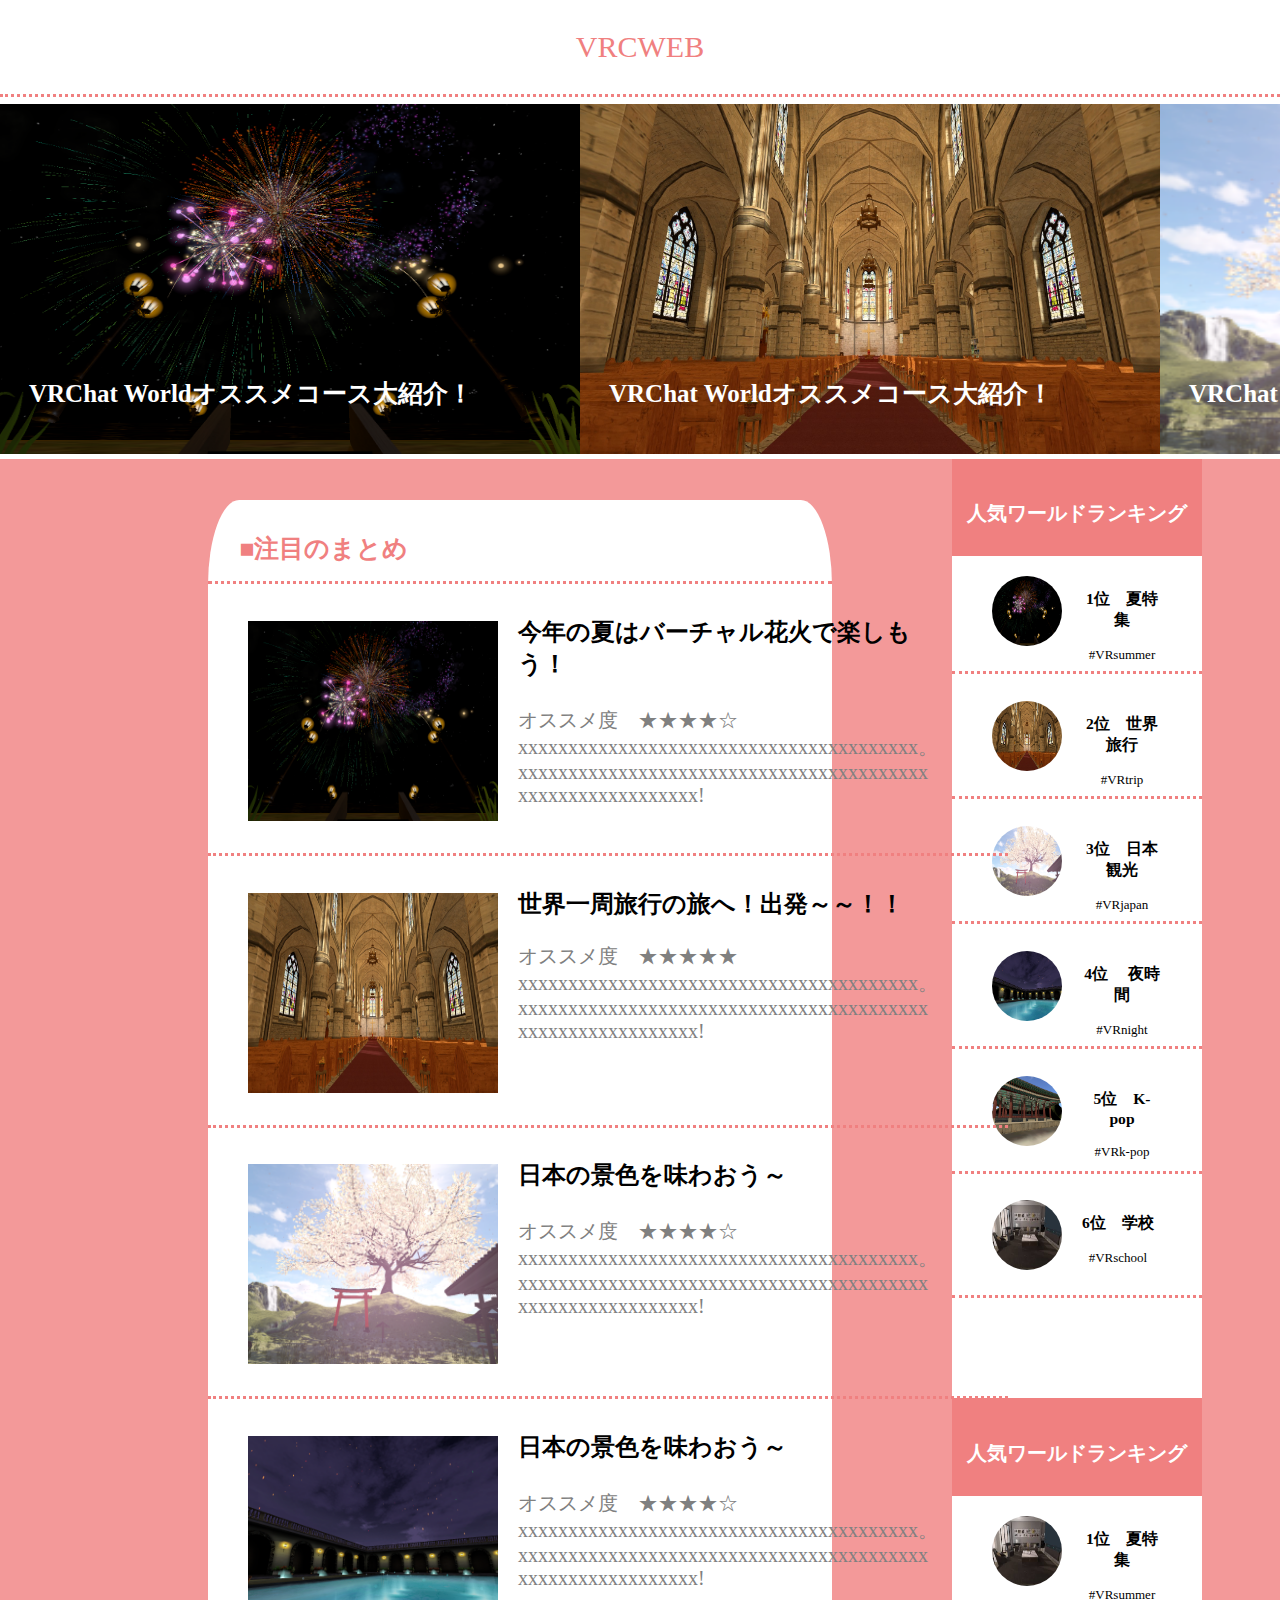
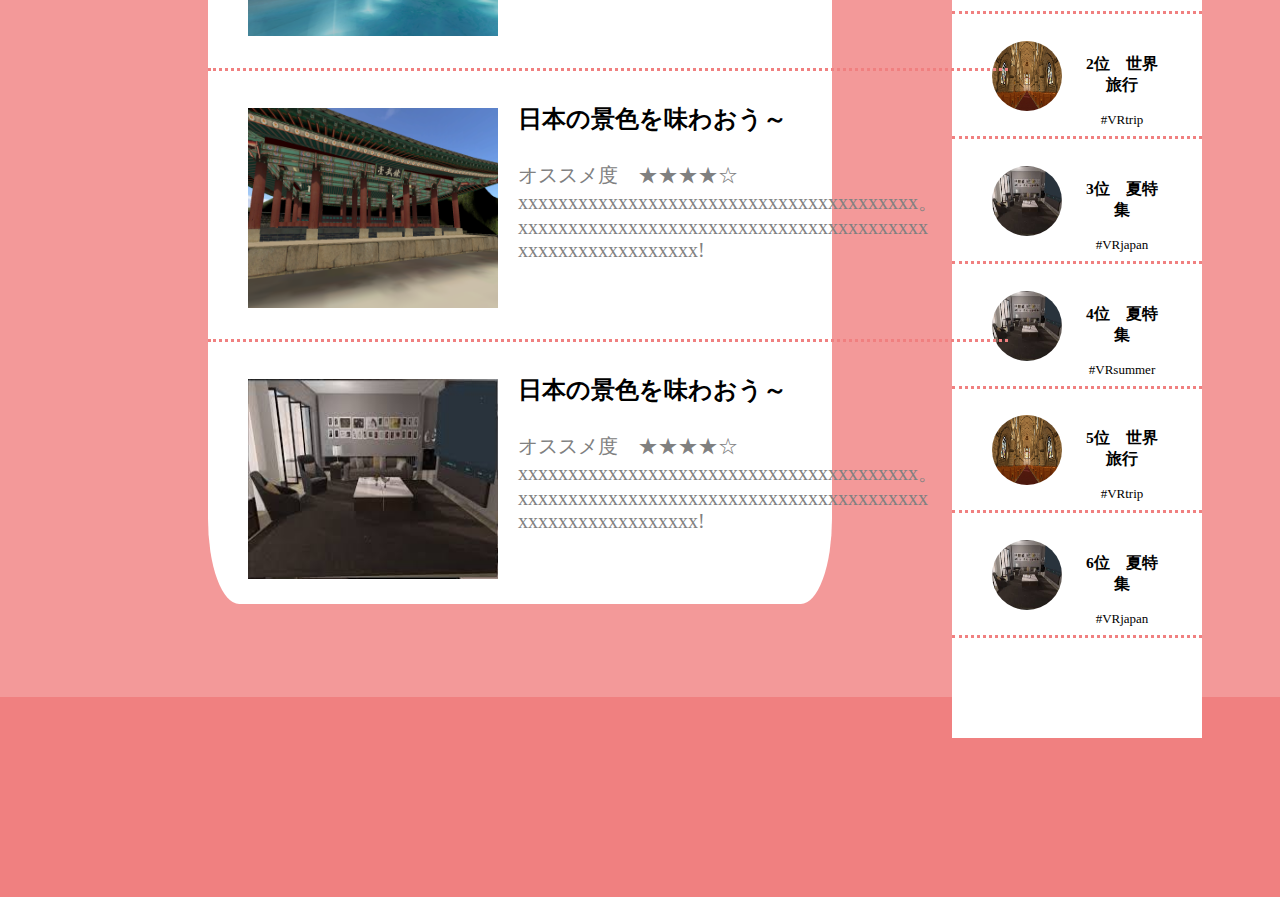
<file: index.html>
<!DOCTYPE html>
<html>
  <head>
    <meta charset="UTF-8">
    <meta name="viewport"
          content="width=device-width, initial-scale=1.0">
    <link rel="stylesheet" href="vrcweb-.css">
    <link rel="stylesheet" href="https://stackpath.bootstrapcdn.com/font-awesome/4.7.0/css/font-awesome.min.css">
    
    <script type="text/javascript" src="https://ajax.googleapis.com/ajax/libs/jquery/3.1.0/jquery.min.js"></script>
  </head>
  
  <body>
    <header>
      <p class="title">VRCWEB</p>
      <hr class="cp_hr01" /> 
    </header>
    
    <main>
    <div class="repeat-">
     <a href="media1_summer.html">
     <div class="repeat">
      <!--<img class="mainvisual" src="images/castle.jpg" alt="VRChatWebサイト" width="2000" height="150" z-index: 1>-->
         <img class="mainvisual-" src="images/fireworks.png" alt="優初のポートフォリオ・サイト" width="580" height="350">
       <p class="main-p">VRChat Worldオススメコース大紹介！</p>
      </div> 
      </a>
    
     <a href="media2_worldtrip.html">
     <div class="repeat">
      <img class="mainvisual-" src="images/castle.jpg" alt="優初のポートフォリオ・サイト" width="580" height="350">
      <p class="main-p">VRChat Worldオススメコース大紹介！</p>
     </div>
     </a>
      
     <a href="media1_japan.html">
     <div class="repeat"> 
      <img class="mainvisual-" src="images/japan.png" alt="優初のポートフォリオ・サイト" width="580" height="350">
      <p class="main-p">VRChat Worldオススメコース大紹介！</p>
     </div>
     </a>
    </div>
    
    <div class="side">
    <div class="media1">
      <div class="media1-">
      <h1>■注目のまとめ</h1>
      <hr class="cp_hr01" />
      <div class="main-1">
        <a href="media1_summer.html">
          <img class="main-image1" src="images/fireworks.png">
        </a>
        <p class="main-text1">
        <a href="media1_summer.html">今年の夏はバーチャル花火で楽しもう！</a>
        <br>
      　<br>
        オススメ度　★★★★☆<br>
          xxxxxxxxxxxxxxxxxxxxxxxxxxxxxxxxxxxxxxxx。xxxxxxxxxxxxxxxxxxxxxxxxxxxxxxxxxxxxxxxxx<br>xxxxxxxxxxxxxxxxxx!<br>
    　  <br><br>
        </p><br>
      </div>
  
      
      <hr class="cp_hr05" />
      
      <div class="main-1">
        <a href="media2_worldtrip.html">
          <img class="main-image1" src="images/castle.jpg" >
        </a>
        <p class="main-text1">
          <a href="media2_worldtrip.html">
          世界一周旅行の旅へ！出発～～！！</a>
        <br>
        <br>
        オススメ度　★★★★★<br>
          xxxxxxxxxxxxxxxxxxxxxxxxxxxxxxxxxxxxxxxx。xxxxxxxxxxxxxxxxxxxxxxxxxxxxxxxxxxxxxxxxx<br>xxxxxxxxxxxxxxxxxx!<br><br><br>
        </p><br>
        
      </div>
        
       <hr class="cp_hr05" />
        
      <div class="main-1">
        <a href="media1_summer.html">
          <img class="main-image1" src="images/japan.png">
        </a>
        <p class="main-text1">
        <a href="media1_summer.html">日本の景色を味わおう～</a>
        <br>
      　<br>
        オススメ度　★★★★☆<br>
         xxxxxxxxxxxxxxxxxxxxxxxxxxxxxxxxxxxxxxxx。xxxxxxxxxxxxxxxxxxxxxxxxxxxxxxxxxxxxxxxxx<br>xxxxxxxxxxxxxxxxxx!
          <br>
    　  <br><br>
        </p><br>
      </div>
        
         <hr class="cp_hr05" />
        
      <div class="main-1">
        <a href="media1_summer.html">
          <img class="main-image1" src="images/nightpool.png">
        </a>
        <p class="main-text1">
        <a href="media1_summer.html">日本の景色を味わおう～</a>
        <br>
      　<br>
        オススメ度　★★★★☆<br>
         xxxxxxxxxxxxxxxxxxxxxxxxxxxxxxxxxxxxxxxx。xxxxxxxxxxxxxxxxxxxxxxxxxxxxxxxxxxxxxxxxx<br>xxxxxxxxxxxxxxxxxx!
          <br>
    　  <br><br>
        </p><br>
      </div>
         <hr class="cp_hr05" />
        
      <div class="main-1">
        <a href="media1_summer.html">
          <img class="main-image1" src="images/coria.png">
        </a>
        <p class="main-text1">
        <a href="media1_summer.html">日本の景色を味わおう～</a>
        <br>
      　<br>
        オススメ度　★★★★☆<br>
         xxxxxxxxxxxxxxxxxxxxxxxxxxxxxxxxxxxxxxxx。xxxxxxxxxxxxxxxxxxxxxxxxxxxxxxxxxxxxxxxxx<br>xxxxxxxxxxxxxxxxxx!
          <br>
    　  <br><br>
        </p><br>
      </div>
       <hr class="cp_hr05" />
        
      <div class="main-1">
        <a href="media1_summer.html">
          <img class="main-image1" src="images/school.jpg">
        </a>
        <p class="main-text1">
        <a href="media1_summer.html">日本の景色を味わおう～</a>
        <br>
      　<br>
        オススメ度　★★★★☆<br>
         xxxxxxxxxxxxxxxxxxxxxxxxxxxxxxxxxxxxxxxx。xxxxxxxxxxxxxxxxxxxxxxxxxxxxxxxxxxxxxxxxx<br>xxxxxxxxxxxxxxxxxx!
          <br>
    　  <br><br>
        </p><br>
      </div>
        
        
      </div>
     </div>
      
      
      
      <div class="media2">
      <div class="media2-1"> 
        <h2>人気ワールドランキング</h2>
      </div>
      
      <div class="main-2">
        <a href="media1_summer.html">
          <img class="main-image2" src="images/fireworks.png">
        </a>
        <p class="main-text2">
        <a href="media1_summer.html">1位　夏特集</a>
        <br>
        <br>
      
        #VRsummer
        </p>
        <!--<hr class="cp_hr02" />-->
      </div>
      <hr class="cp_hr02" />
      <div class="main-2">
        <a href="media2_worldtrip.html">
          <img class="main-image2" src="images/castle.jpg" >
        </a>
        <p class="main-text2">
          <a href="media2_worldtrip.html">
          2位　世界旅行</a>
          <br>
          <br>
          
          #VRtrip
        </p>
      </div>
      <hr class="cp_hr02" />
      <div class="main-2">
        <a href="media1_japan.html">
          <img class="main-image2" src="images/japan.png">
        </a>
        <p class="main-text2">
        <a href="media1_japan.html">3位　日本観光</a>
        <br>
          <br>
          #VRjapan
        </p>
      </div>
      <hr class="cp_hr02" />
      <div class="main-2">
        <a href="media1_summer.html">
          <img class="main-image2" src="images/nightpool.png">
        </a>
        <p class="main-text2">
        <a href="media1_summer.html">4位 　夜時間</a>
        <br>
        <br>
      
        #VRnight
        </p>
        <!--<hr class="cp_hr02" />-->
      </div>
      <hr class="cp_hr02" />
      <div class="main-2">
        <a href="media2_worldtrip.html">
          <img class="main-image2" src="images/coria.png" >
        </a>
        <p class="main-text2">
          <a href="media2_worldtrip.html">
          5位　K-pop</a>
          <br>
          <br>
          
          #VRk-pop
        </p>
      </div>
      <hr class="cp_hr02" />
      <div class="main-2">
        <a href="media1_summer.html">
          <img class="main-image2" src="images/school.jpg">
        </a>
        <p class="main-text2">
        <a href="media1_summer.html">6位　学校</a>
        <br>
          <br>
          #VRschool
        </p>
      </div>
      <hr class="cp_hr03" />
      <!--<h3>コース</h3>-->
     <!--</div>-->
      
      <div class="media2-1"> 
        <h2>人気ワールドランキング</h2>
      </div>
      
      <div class="main-2">
        <a href="media1_summer.html">
          <img class="main-image2" src="images/school.jpg">
        </a>
        <p class="main-text2">
        <a href="media1_summer.html">1位　夏特集</a>
        <br>
        <br>
      
        #VRsummer
        </p>
        <!--<hr class="cp_hr02" />-->
      </div>
      <hr class="cp_hr02" />
      <div class="main-2">
        <a href="media2_worldtrip.html">
          <img class="main-image2" src="images/castle.jpg" >
        </a>
        <p class="main-text2">
          <a href="media2_worldtrip.html">
          2位　世界旅行</a>
          <br>
          <br>
          
          #VRtrip
        </p>
      </div>
      <hr class="cp_hr02" />
      <div class="main-2">
        <a href="media1_summer.html">
          <img class="main-image2" src="images/school.jpg">
        </a>
        <p class="main-text2">
        <a href="media1_summer.html">3位　夏特集</a>
        <br>
          <br>
          #VRjapan
        </p>
      </div>
      <hr class="cp_hr02" />
      <div class="main-2">
        <a href="media1_summer.html">
          <img class="main-image2" src="images/school.jpg">
        </a>
        <p class="main-text2">
        <a href="media1_summer.html">4位　夏特集</a>
        <br>
        <br>
      
        #VRsummer
        </p>
        <!--<hr class="cp_hr02" />-->
      </div>
      <hr class="cp_hr02" />
      <div class="main-2">
        <a href="media2_worldtrip.html">
          <img class="main-image2" src="images/castle.jpg" >
        </a>
        <p class="main-text2">
          <a href="media2_worldtrip.html">
          5位　世界旅行</a>
          <br>
          <br>
          
          #VRtrip
        </p>
      </div>
      <hr class="cp_hr02" />
      <div class="main-2">
        <a href="media1_summer.html">
          <img class="main-image2" src="images/school.jpg">
        </a>
        <p class="main-text2">
        <a href="media1_summer.html">6位　夏特集</a>
        <br>
          <br>
          #VRjapan
        </p>
      </div>
      <hr class="cp_hr03" />
      <!--<h3>コース</h3>-->
     </div>
    
    </div>
    
    </main>
    
    
    <footer>
      <h5>aaa</h5>
    </footer>
    
    
  </body>
  
</html>
</file>
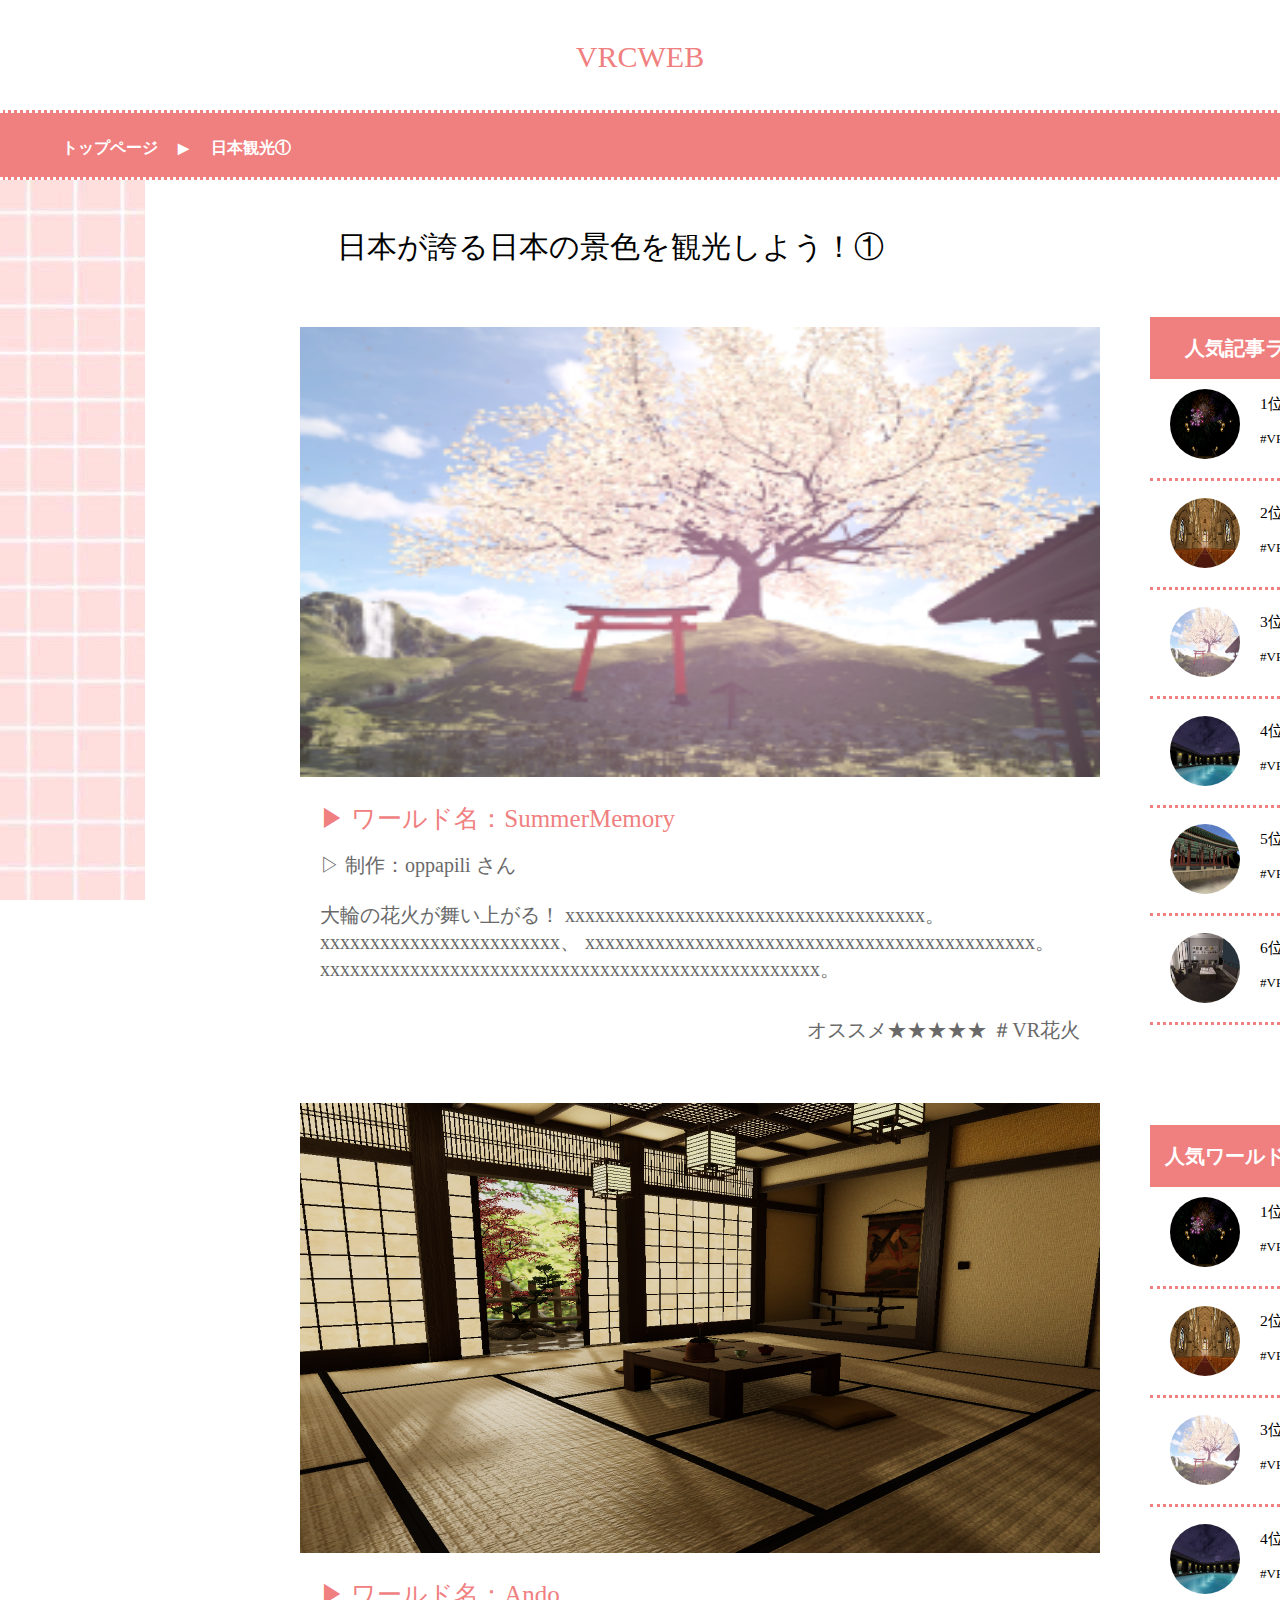
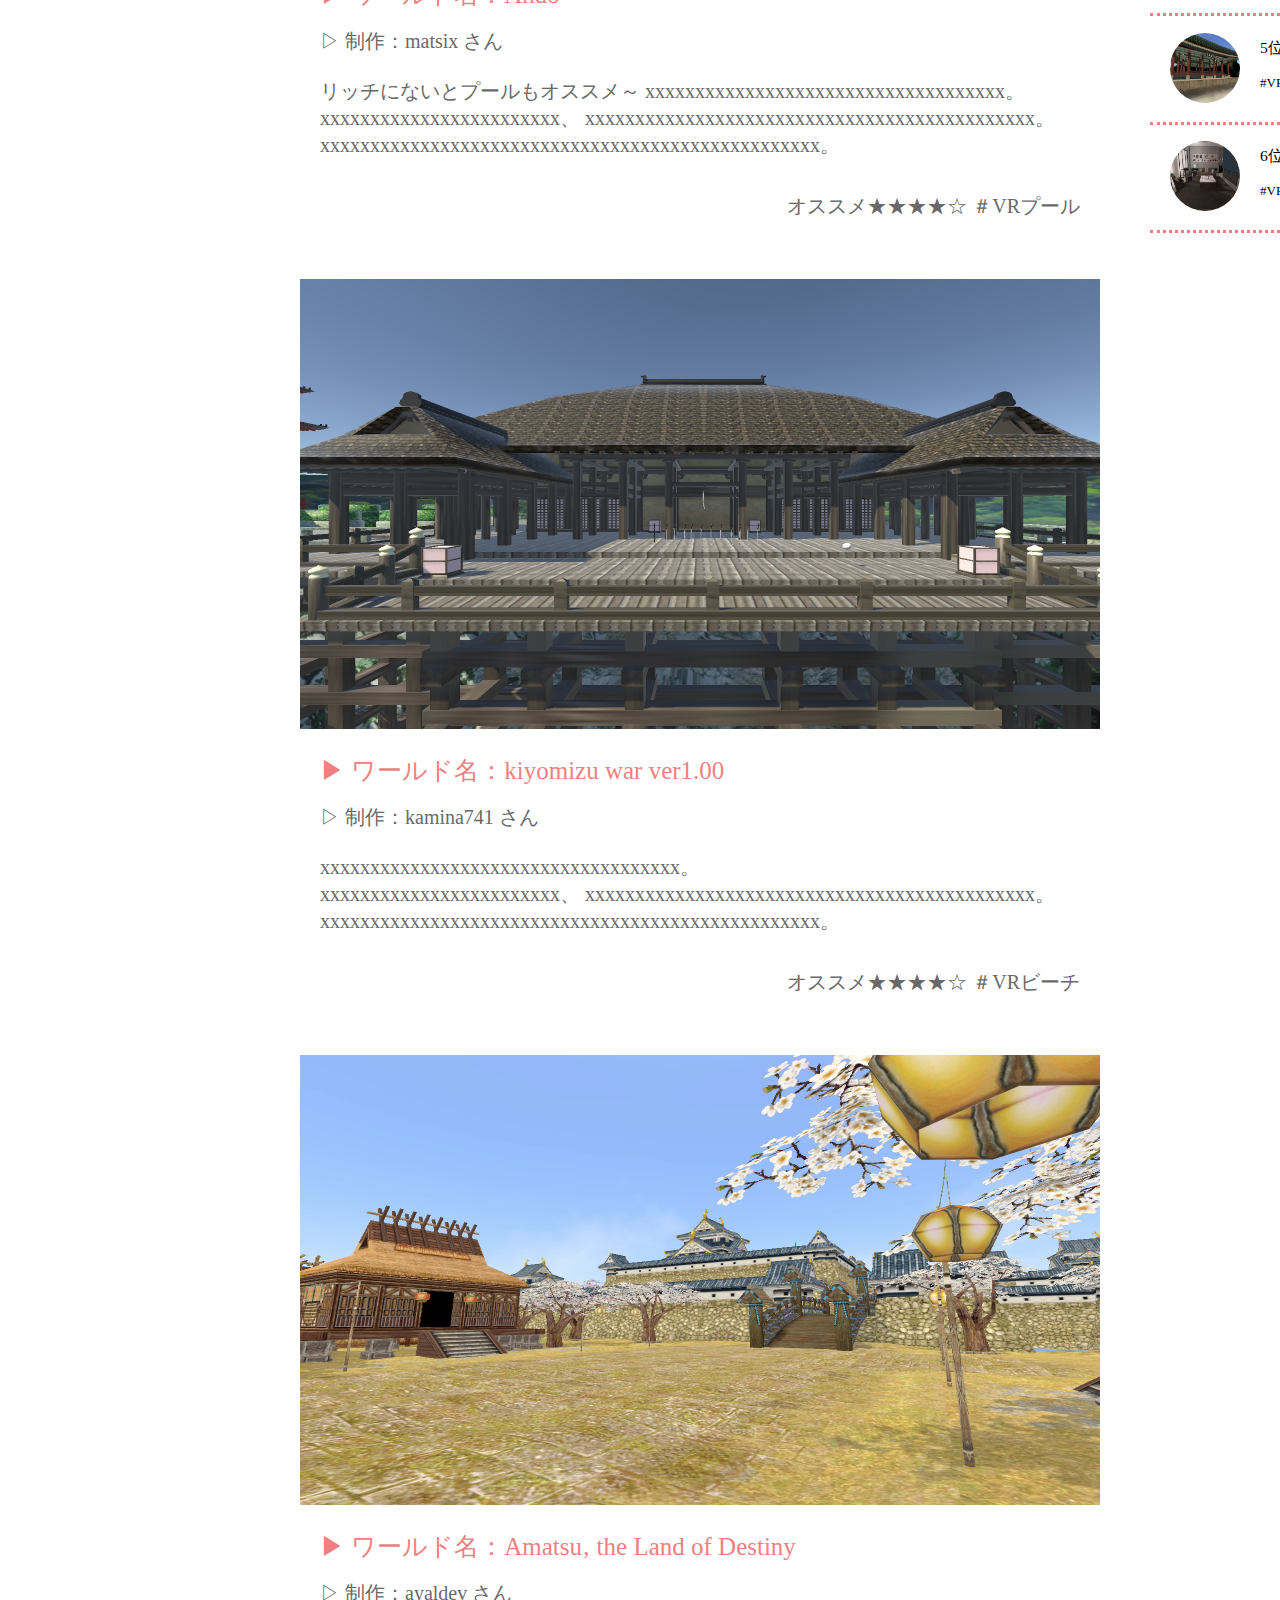
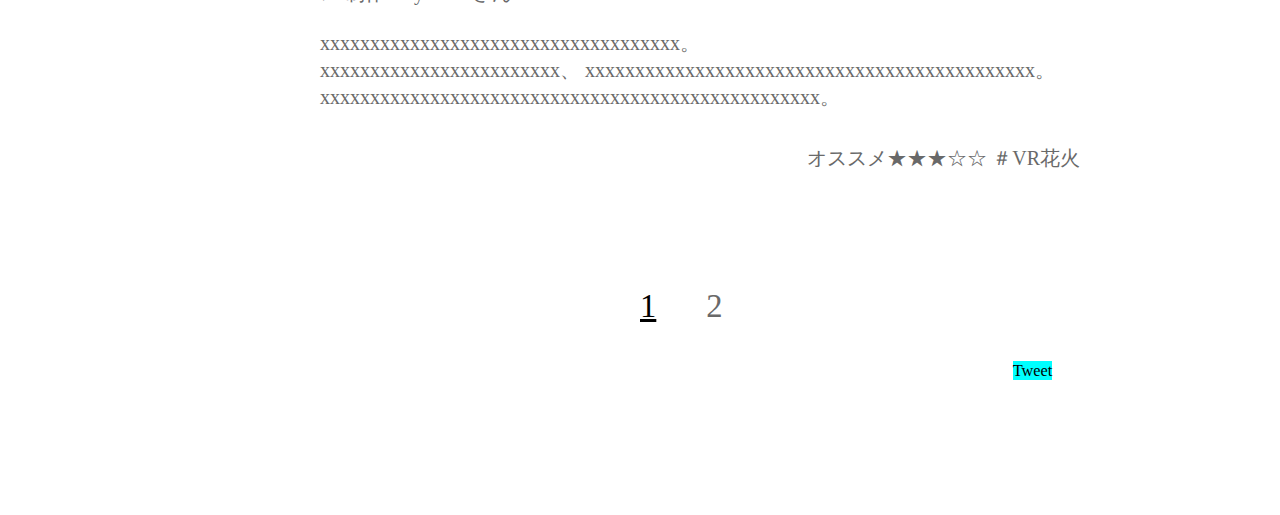
<file: media1_japan.html>
<!DOCTYPE html>
<html>
  <head>
    <meta charset="UTF-8">
    <meta name="viewport"
          content="width=device-width, initial-scale=1.0">
    <link rel="stylesheet" href="media1_japan.css">
    <link rel="stylesheet" href="https://stackpath.bootstrapcdn.com/font-awesome/4.7.0/css/font-awesome.min.css">
    
    <script type="text/javascript" src="https://ajax.googleapis.com/ajax/libs/jquery/3.1.0/jquery.min.js"></script>
  </head>
  
  <body>
    <header>
      <!--<p>aa</p>-->
    <p class="title">VRCWEB</p>
    <div class="none3">
     <hr class="cp_hr01" /> 
     <ul>
       <li class="current1">
         <a href="index.html">トップページ</a>
         ▶
       </li>

       <li class="current2">
         <a href="media1_japan.html">日本観光①</a>
       </li>
     </ul>
    <hr class="cp_hr01" /> 
    </div>
     
      
  </header>
    
    
    
    <main>
      <!--<img class="mainvisual" src="images/castle.jpg" alt="VRChatWebサイト" width="2000" height="150" z-index: 1>-->
    <!--<div class="title2">
      <p class="main-text">
        <a href="media1_summer.html">今年の夏はバーチャル花火で楽しもう！</a>
      </p>
      <img class="media1_summer" src="images/school.jpg" alt="夏特集" width="900" height="400">
    </div>-->
    
    <div class="side">
    <div class="media1">
      
      <div class="title2">
      <p class="main-text">
        <!--<a href="media1_summer.html">-->
          日本が誇る日本の景色を観光しよう！①<!--</a>-->
      </p>
      </div>
      <div class="main">
     <!-- <img class="media1_summer" src="images/school.jpg" alt="夏特集" width="700" height="400">
      

      <!--<div class="media1-">-->
      <div class="main-1">
          <img class="main-image1" src="images/japan.png">
        <p class="main-text1">
        ▶ ワールド名：SummerMemory</p>
        <p class="main-text1-">
        ▷ 制作：oppapili さん<br><br>
        大輪の花火が舞い上がる！
        xxxxxxxxxxxxxxxxxxxxxxxxxxxxxxxxxxxx。<br>
        xxxxxxxxxxxxxxxxxxxxxxxx、
        xxxxxxxxxxxxxxxxxxxxxxxxxxxxxxxxxxxxxxxxxxxxx。
        <br>xxxxxxxxxxxxxxxxxxxxxxxxxxxxxxxxxxxxxxxxxxxxxxxxxx。
        </p>
        <p class="main-text1--">
          オススメ★★★★★ ＃VR花火　</p><br><br>
    　  <br><br>
      </div>
        
      
       <div class="main-1">
          <img class="main-image1" src="images/wabeya.png">
        <p class="main-text1">
        ▶ ワールド名：Ando</p>
        <p class="main-text1-">
        ▷ 制作：matsix さん<br><br>
        リッチにないとプールもオススメ～
        xxxxxxxxxxxxxxxxxxxxxxxxxxxxxxxxxxxx。<br>
        xxxxxxxxxxxxxxxxxxxxxxxx、
        xxxxxxxxxxxxxxxxxxxxxxxxxxxxxxxxxxxxxxxxxxxxx。
        <br>xxxxxxxxxxxxxxxxxxxxxxxxxxxxxxxxxxxxxxxxxxxxxxxxxx。
        </p>
        <p class="main-text1--">
         オススメ★★★★☆ ＃VRプール　</p><br><br>
    　  <br><br>
      </div>
        
      
       <div class="main-1">
          <img class="main-image1" src="images/kiyomizu.png">
        <p class="main-text1">
        ▶ ワールド名：kiyomizu war ver1.00</p>
        <p class="main-text1-">
        ▷ 制作：kamina741 さん<br><br>
        xxxxxxxxxxxxxxxxxxxxxxxxxxxxxxxxxxxx。<br>
        xxxxxxxxxxxxxxxxxxxxxxxx、
        xxxxxxxxxxxxxxxxxxxxxxxxxxxxxxxxxxxxxxxxxxxxx。
        <br>xxxxxxxxxxxxxxxxxxxxxxxxxxxxxxxxxxxxxxxxxxxxxxxxxx。
        </p>
        <p class="main-text1--">
         オススメ★★★★☆ ＃VRビーチ　</p><br><br>
    　  <br><br>
      </div>
      
        
        
      <div class="main-1">
          <img class="main-image1" src="images/shiro.png">
        <p class="main-text1">
        ▶ ワールド名：Amatsu‚ the Land of Destiny</p>
        <p class="main-text1-">
        ▷ 制作：ayaldev さん<br><br>
        xxxxxxxxxxxxxxxxxxxxxxxxxxxxxxxxxxxx。<br>
        xxxxxxxxxxxxxxxxxxxxxxxx、
        xxxxxxxxxxxxxxxxxxxxxxxxxxxxxxxxxxxxxxxxxxxxx。
        <br>xxxxxxxxxxxxxxxxxxxxxxxxxxxxxxxxxxxxxxxxxxxxxxxxxx。
        </p>
        <p class="main-text1--">
         オススメ★★★☆☆ ＃VR花火　</p><br><br>
    　  <br><br>
      </div>
        
      
      </div>
       
      
      
      
      <div class="number-">
        <p class="number1"><a href="media1_japan.html">1</a></p>
        <p class="number2"><a href="media1_japan2.html">2</a></p> 
       <!-- <p class="number2"><a href="media2_worldtrip.html">3</a></p>
        <p class="number2"><a href="media2_worldtrip.html">4</a></p>-->
      </div>
      
      <div class="twitter">
        <a href="https://twitter.com/share" class="twitter-share-button" 
        data-text="<!-- ここにTweetしたときにデフォルトでいれておきたい文字列を入れる -->" data-url="" data-lang="ツイート"
        data-show-count="false">
        Tweet
        </a>
        
        <script async src="https://platform.twitter.com/widgets.js" charset="utf-8">
        </script>
        
         <!--<a href="https://twitter.com/share?ref_src=twsrc%5Etfw" class="twitter-share-button" data-show-count="false">Tweet</a><script async src="https://platform.twitter.com/widgets.js" charset="utf-8"></script>-->
      </div>
      
     </div>
      
      
      
      
      
      
    <div class="media2">
      <div class="media2-1"> 
        <h2>人気記事ランキング</h2>
      </div>
      
      <div class="main-2">
        <a href="media1_summer.html">
          <img class="main-image2" src="images/fireworks.png">
        </a>
        <p class="main-text2">
        <a href="media1_summer.html">1位　夏特集</a>
        <br>
        <br>
      
        #VRsummer
        </p>
        <!--<hr class="cp_hr02" />-->
      </div>
      <hr class="cp_hr02" />
      <div class="main-2">
        <a href="media2_worldtrip.html">
          <img class="main-image2" src="images/castle.jpg" >
        </a>
        <p class="main-text2">
          <a href="media2_worldtrip.html">
          2位　世界旅行</a>
          <br>
          <br>
          
          #VRtrip
        </p>
      </div>
      <hr class="cp_hr02" />
      <div class="main-2">
        <a href="media1_japan.html">
          <img class="main-image2" src="images/japan.png">
        </a>
        <p class="main-text2">
        <a href="media1_japan.html">3位　日本観光</a>
        <br>
          <br>
          #VRjapan
        </p>
      </div>
      <hr class="cp_hr02" />
      <div class="main-2">
        <a href="media1_summer.html">
          <img class="main-image2" src="images/nightpool.png">
        </a>
        <p class="main-text2">
        <a href="media1_summer.html">4位　夜時間</a>
        <br>
        <br>
      
        #VRsummer
        </p>
        <!--<hr class="cp_hr02" />-->
      </div>
      <hr class="cp_hr02" />
      <div class="main-2">
        <a href="media2_worldtrip.html">
          <img class="main-image2" src="images/coria.png" >
        </a>
        <p class="main-text2">
          <a href="media2_worldtrip.html">
          5位　K-pop</a>
          <br>
          <br>
          
          #VRtrip
        </p>
      </div>
      <hr class="cp_hr02" />
      <div class="main-2">
        <a href="media1_summer.html">
          <img class="main-image2" src="images/school.jpg">
        </a>
        <p class="main-text2">
        <a href="media1_summer.html">6位　学校</a>
        <br>
          <br>
          #VRjapan
        </p>
      </div>
      <hr class="cp_hr03" />
      <!--<h3>コース</h3>-->
     <!--</div>-->
      
      <div class="media2-1"> 
        <h2>人気ワールドランキング</h2>
      </div>
      
      <div class="main-2">
        <a href="media1_summer.html">
          <img class="main-image2" src="images/fireworks.png">
        </a>
        <p class="main-text2">
        <a href="media1_summer.html">1位　夏特集</a>
        <br>
        <br>
      
        #VRsummer
        </p>
        <!--<hr class="cp_hr02" />-->
      </div>
      <hr class="cp_hr02" />
      <div class="main-2">
        <a href="media2_worldtrip.html">
          <img class="main-image2" src="images/castle.jpg" >
        </a>
        <p class="main-text2">
          <a href="media2_worldtrip.html">
          2位　世界旅行</a>
          <br>
          <br>
          
          #VRtrip
        </p>
      </div>
      <hr class="cp_hr02" />
      <div class="main-2">
        <a href="media1_summer.html">
          <img class="main-image2" src="images/japan.png">
        </a>
        <p class="main-text2">
        <a href="media1_summer.html">3位　日本観光</a>
        <br>
          <br>
          #VRjapan
        </p>
      </div>
      <hr class="cp_hr02" />
      <div class="main-2">
        <a href="media1_summer.html">
          <img class="main-image2" src="images/nightpool.png">
        </a>
        <p class="main-text2">
        <a href="media1_summer.html">4位　夜時間</a>
        <br>
        <br>
      
        #VRsummer
        </p>
        <!--<hr class="cp_hr02" />-->
      </div>
      <hr class="cp_hr02" />
      <div class="main-2">
        <a href="media2_worldtrip.html">
          <img class="main-image2" src="images/coria.png" >
        </a>
        <p class="main-text2">
          <a href="media2_worldtrip.html">
          5位　K-pop</a>
          <br>
          <br>
          
          #VRtrip
        </p>
      </div>
      <hr class="cp_hr02" />
      <div class="main-2">
        <a href="media1_summer.html">
          <img class="main-image2" src="images/school.jpg">
        </a>
        <p class="main-text2">
        <a href="media1_summer.html">6位　学校</a>
        <br>
          <br>
          #VRjapan
        </p>
      </div>
      <hr class="cp_hr02" />
      <!--<h3>コース</h3>-->
     </div>
      
     </div>
      
    
    </main>
    
  </body>
  
</html>
</file>
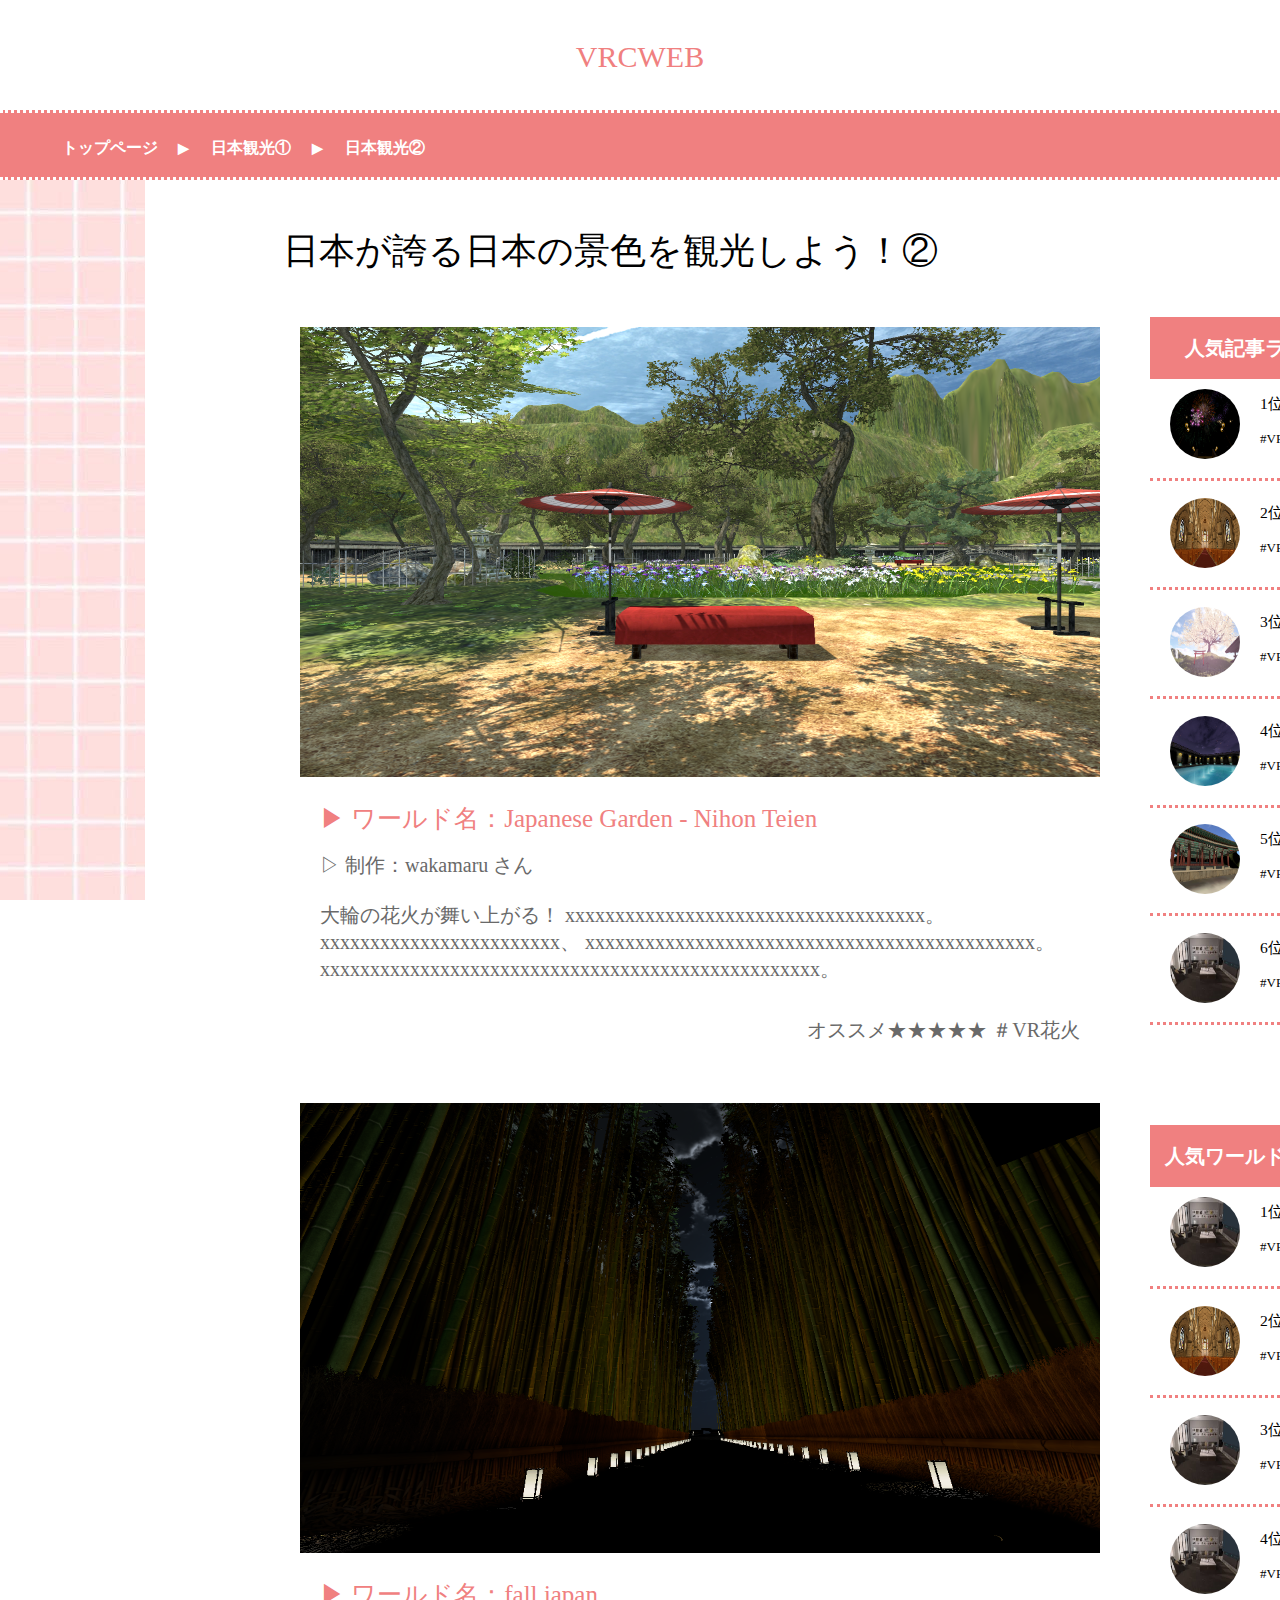
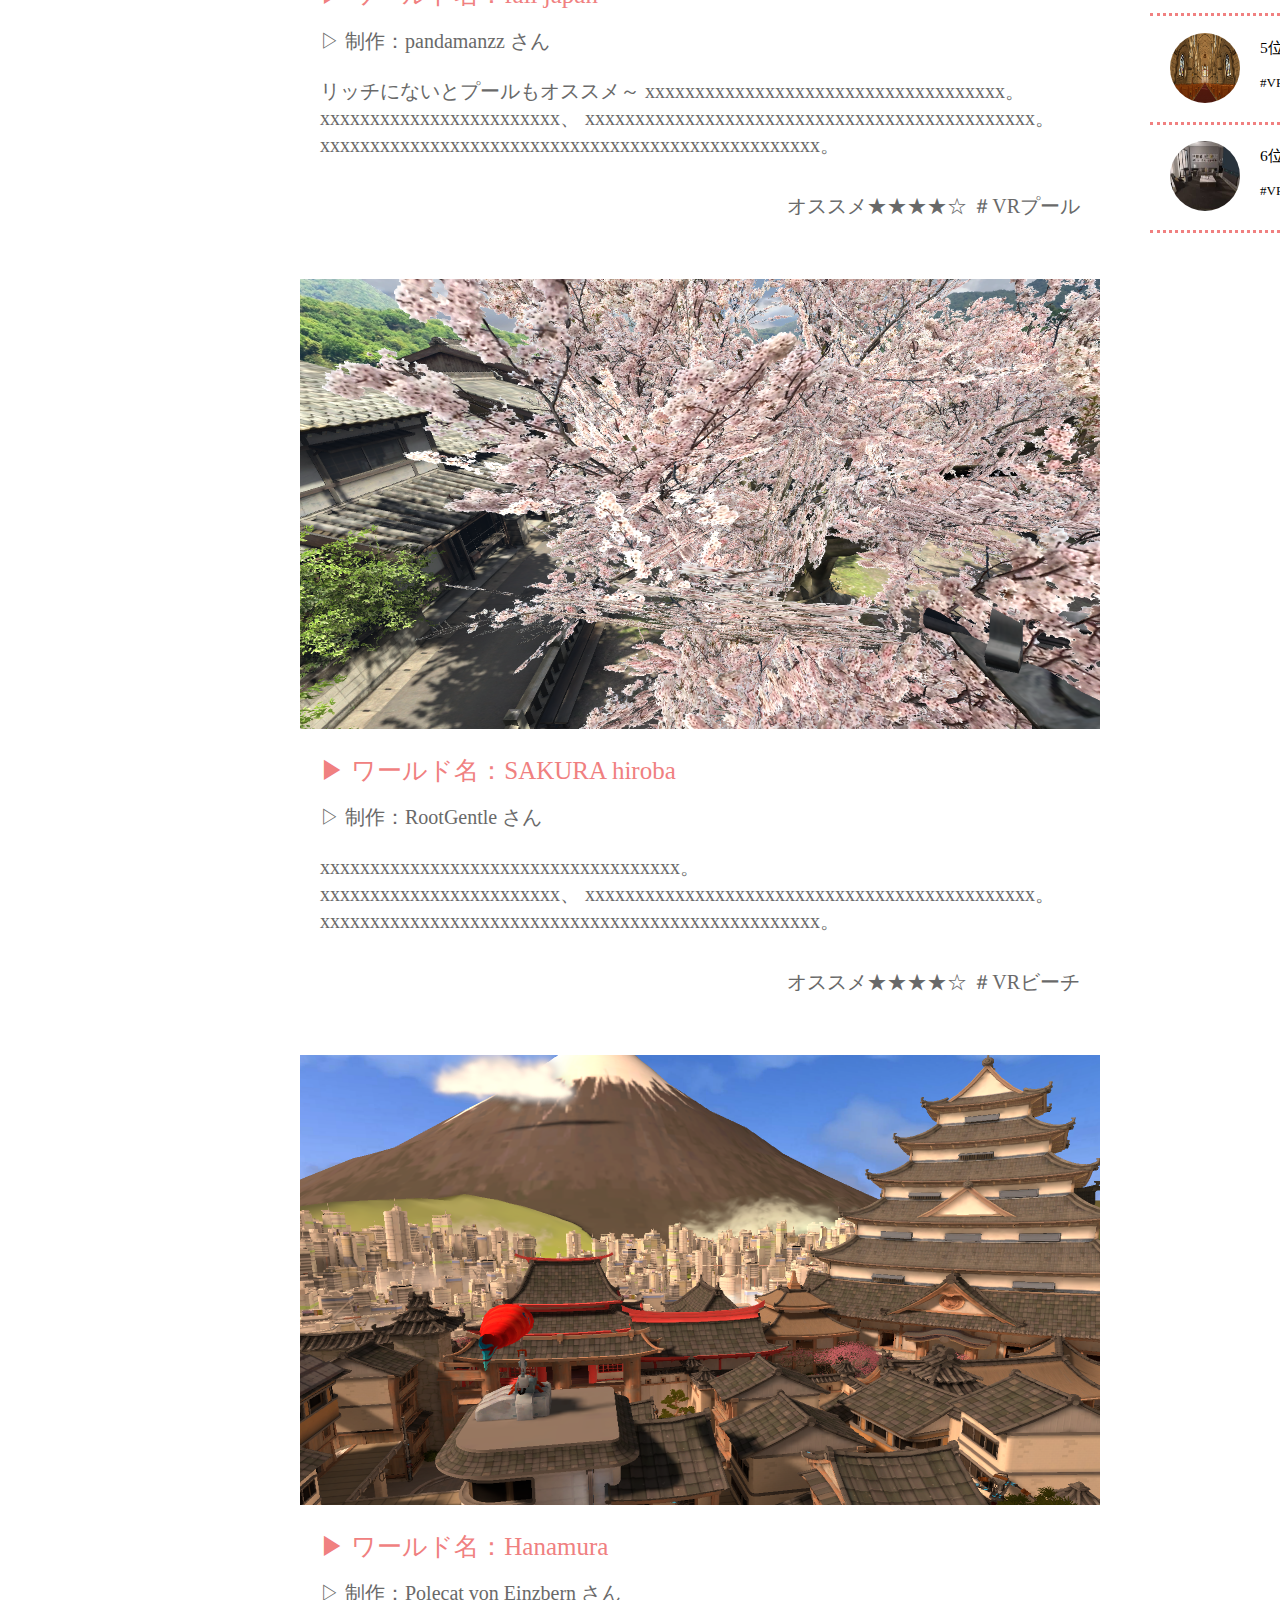
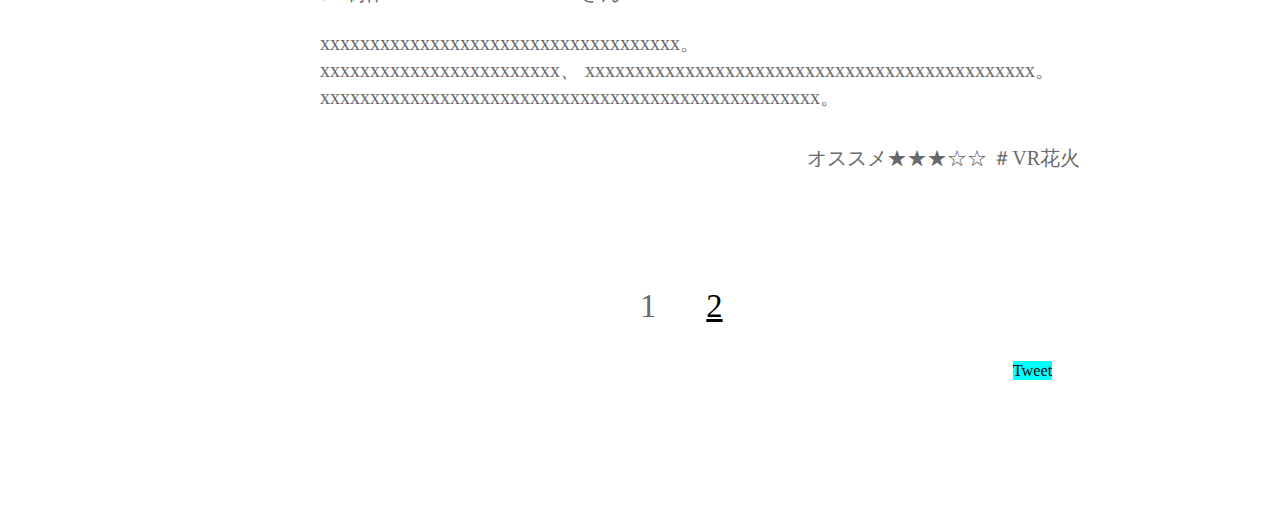
<file: media1_japan2.html>
<!DOCTYPE html>
<html>
  <head>
    <meta charset="UTF-8">
    <meta name="viewport"
          content="width=device-width, initial-scale=1.0">
    <link rel="stylesheet" href="media1_japan2.css">
    <link rel="stylesheet" href="https://stackpath.bootstrapcdn.com/font-awesome/4.7.0/css/font-awesome.min.css">
    
    <script type="text/javascript" src="https://ajax.googleapis.com/ajax/libs/jquery/3.1.0/jquery.min.js"></script>
  </head>
  
  <body>
    <header>
      <!--<p>aa</p>-->
    <p class="title">VRCWEB</p>
    <div class="none3">
     <hr class="cp_hr01" /> 
     <ul>
       <li class="current1">
         <a href="index.html">トップページ</a>
         ▶
       </li>
       <li class="current2">
         <a href="media1_japan.html">日本観光①</a>
         ▶
       </li>
       <li class="current2">
         <a href="media1_japan2.html">日本観光②</a>
       </li>
     </ul>
    <hr class="cp_hr01" /> 
    </div>
     
      
  </header>
    
    
    
    <main>
      <!--<img class="mainvisual" src="images/castle.jpg" alt="VRChatWebサイト" width="2000" height="150" z-index: 1>-->
    <!--<div class="title2">
      <p class="main-text">
        <a href="media1_summer.html">今年の夏はバーチャル花火で楽しもう！</a>
      </p>
      <img class="media1_summer" src="images/school.jpg" alt="夏特集" width="900" height="400">
    </div>-->
    
    <div class="side">
    <div class="media1">
      
      <div class="title2">
      <p class="main-text">
        <a href="media1_summer.html">
          日本が誇る日本の景色を観光しよう！②</a>
      </p>
      </div>
      <div class="main">
     <!-- <img class="media1_summer" src="images/school.jpg" alt="夏特集" width="700" height="400">
      

      <!--<div class="media1-">-->
      <div class="main-1">
        <a href="media1_summer_fireworks.html">
          <img class="main-image1" src="images/japangarden.png">
        </a>
        <p class="main-text1">
        ▶ ワールド名：Japanese Garden - Nihon Teien</p>
        <p class="main-text1-">
        ▷ 制作：wakamaru さん<br><br>
        大輪の花火が舞い上がる！
        xxxxxxxxxxxxxxxxxxxxxxxxxxxxxxxxxxxx。<br>
        xxxxxxxxxxxxxxxxxxxxxxxx、
        xxxxxxxxxxxxxxxxxxxxxxxxxxxxxxxxxxxxxxxxxxxxx。
        <br>xxxxxxxxxxxxxxxxxxxxxxxxxxxxxxxxxxxxxxxxxxxxxxxxxx。
        </p>
        <p class="main-text1--">
          オススメ★★★★★ ＃VR花火　</p><br><br>
    　  <br><br>
      </div>
        
      
       <div class="main-1">
        <a href="media1_summer_fireworks.html">
          <img class="main-image1" src="images/take.png">
        </a>
        <p class="main-text1">
        ▶ ワールド名：fall japan</p>
        <p class="main-text1-">
        ▷ 制作：pandamanzz さん<br><br>
        リッチにないとプールもオススメ～
        xxxxxxxxxxxxxxxxxxxxxxxxxxxxxxxxxxxx。<br>
        xxxxxxxxxxxxxxxxxxxxxxxx、
        xxxxxxxxxxxxxxxxxxxxxxxxxxxxxxxxxxxxxxxxxxxxx。
        <br>xxxxxxxxxxxxxxxxxxxxxxxxxxxxxxxxxxxxxxxxxxxxxxxxxx。
        </p>
        <p class="main-text1--">
         オススメ★★★★☆ ＃VRプール　</p><br><br>
    　  <br><br>
      </div>
        
      
       <div class="main-1">
        <a href="media1_summer_fireworks.html">
          <img class="main-image1" src="images/sakurahiroba.png">
        </a>
        <p class="main-text1">
        ▶ ワールド名：SAKURA hiroba
</p>
        <p class="main-text1-">
        ▷ 制作：RootGentle さん<br><br>
        xxxxxxxxxxxxxxxxxxxxxxxxxxxxxxxxxxxx。<br>
        xxxxxxxxxxxxxxxxxxxxxxxx、
        xxxxxxxxxxxxxxxxxxxxxxxxxxxxxxxxxxxxxxxxxxxxx。
        <br>xxxxxxxxxxxxxxxxxxxxxxxxxxxxxxxxxxxxxxxxxxxxxxxxxx。
        </p>
        <p class="main-text1--">
         オススメ★★★★☆ ＃VRビーチ　</p><br><br>
    　  <br><br>
      </div>
      
        
        
      <div class="main-1">
        <a href="media1_summer_fireworks.html">
          <img class="main-image1" src="images/hanamura.png">
        </a>
        <p class="main-text1">
        ▶ ワールド名：Hanamura</p>
        <p class="main-text1-">
        ▷ 制作：Polecat von Einzbern さん<br><br>
        xxxxxxxxxxxxxxxxxxxxxxxxxxxxxxxxxxxx。<br>
        xxxxxxxxxxxxxxxxxxxxxxxx、
        xxxxxxxxxxxxxxxxxxxxxxxxxxxxxxxxxxxxxxxxxxxxx。
        <br>xxxxxxxxxxxxxxxxxxxxxxxxxxxxxxxxxxxxxxxxxxxxxxxxxx。
        </p>
        <p class="main-text1--">
         オススメ★★★☆☆ ＃VR花火　</p><br><br>
    　  <br><br>
      </div>
        
      
      </div>
       
      
      
      
      <div class="number-">
        <p class="number1"><a href="media1_japan.html">1</a></p>
        <p class="number2"><a href="media1_japan2.html">2</a></p> 
       <!-- <p class="number2"><a href="media2_worldtrip.html">3</a></p>
        <p class="number2"><a href="media2_worldtrip.html">4</a></p>-->
      </div>
      
      <div class="twitter">
        <a href="https://twitter.com/share" class="twitter-share-button" 
        data-text="<!-- ここにTweetしたときにデフォルトでいれておきたい文字列を入れる -->" data-url="" data-lang="ツイート"
        data-show-count="false">
        Tweet
        </a>
        
        <script async src="https://platform.twitter.com/widgets.js" charset="utf-8">
        </script>
        
         <!--<a href="https://twitter.com/share?ref_src=twsrc%5Etfw" class="twitter-share-button" data-show-count="false">Tweet</a><script async src="https://platform.twitter.com/widgets.js" charset="utf-8"></script>-->
      </div>
      
     </div>
      
      
      
      
      
      
    <div class="media2">
      <div class="media2-1"> 
        <h2>人気記事ランキング</h2>
      </div>
      
      <div class="main-2">
        <a href="media1_summer.html">
          <img class="main-image2" src="images/fireworks.png">
        </a>
        <p class="main-text2">
        <a href="media1_summer.html">1位　夏特集</a>
        <br>
        <br>
      
        #VRsummer
        </p>
        <!--<hr class="cp_hr02" />-->
      </div>
      <hr class="cp_hr02" />
      <div class="main-2">
        <a href="media2_worldtrip.html">
          <img class="main-image2" src="images/castle.jpg" >
        </a>
        <p class="main-text2">
          <a href="media2_worldtrip.html">
          2位　世界旅行</a>
          <br>
          <br>
          
          #VRtrip
        </p>
      </div>
      <hr class="cp_hr02" />
      <div class="main-2">
        <a href="media1_japan.html">
          <img class="main-image2" src="images/japan.png">
        </a>
        <p class="main-text2">
        <a href="media1_japan.html">3位　日本観光</a>
        <br>
          <br>
          #VRjapan
        </p>
      </div>
      <hr class="cp_hr02" />
      <div class="main-2">
        <a href="media1_summer.html">
          <img class="main-image2" src="images/nightpool.png">
        </a>
        <p class="main-text2">
        <a href="media1_summer.html">4位　夜時間</a>
        <br>
        <br>
      
        #VRsummer
        </p>
        <!--<hr class="cp_hr02" />-->
      </div>
      <hr class="cp_hr02" />
      <div class="main-2">
        <a href="media2_worldtrip.html">
          <img class="main-image2" src="images/coria.png" >
        </a>
        <p class="main-text2">
          <a href="media2_worldtrip.html">
          5位　K-pop</a>
          <br>
          <br>
          
          #VRtrip
        </p>
      </div>
      <hr class="cp_hr02" />
      <div class="main-2">
        <a href="media1_summer.html">
          <img class="main-image2" src="images/school.jpg">
        </a>
        <p class="main-text2">
        <a href="media1_summer.html">6位　学校</a>
        <br>
          <br>
          #VRjapan
        </p>
      </div>
      <hr class="cp_hr03" />
      <!--<h3>コース</h3>-->
     <!--</div>-->
      
      <div class="media2-1"> 
        <h2>人気ワールドランキング</h2>
      </div>
      
      <div class="main-2">
        <a href="media1_summer.html">
          <img class="main-image2" src="images/school.jpg">
        </a>
        <p class="main-text2">
        <a href="media1_summer.html">1位　夏特集</a>
        <br>
        <br>
      
        #VRsummer
        </p>
        <!--<hr class="cp_hr02" />-->
      </div>
      <hr class="cp_hr02" />
      <div class="main-2">
        <a href="media2_worldtrip.html">
          <img class="main-image2" src="images/castle.jpg" >
        </a>
        <p class="main-text2">
          <a href="media2_worldtrip.html">
          2位　世界旅行</a>
          <br>
          <br>
          
          #VRtrip
        </p>
      </div>
      <hr class="cp_hr02" />
      <div class="main-2">
        <a href="media1_summer.html">
          <img class="main-image2" src="images/school.jpg">
        </a>
        <p class="main-text2">
        <a href="media1_summer.html">3位　夏特集</a>
        <br>
          <br>
          #VRjapan
        </p>
      </div>
      <hr class="cp_hr02" />
      <div class="main-2">
        <a href="media1_summer.html">
          <img class="main-image2" src="images/school.jpg">
        </a>
        <p class="main-text2">
        <a href="media1_summer.html">4位　夏特集</a>
        <br>
        <br>
      
        #VRsummer
        </p>
        <!--<hr class="cp_hr02" />-->
      </div>
      <hr class="cp_hr02" />
      <div class="main-2">
        <a href="media2_worldtrip.html">
          <img class="main-image2" src="images/castle.jpg" >
        </a>
        <p class="main-text2">
          <a href="media2_worldtrip.html">
          5位　世界旅行</a>
          <br>
          <br>
          
          #VRtrip
        </p>
      </div>
      <hr class="cp_hr02" />
      <div class="main-2">
        <a href="media1_summer.html">
          <img class="main-image2" src="images/school.jpg">
        </a>
        <p class="main-text2">
        <a href="media1_summer.html">6位　夏特集</a>
        <br>
          <br>
          #VRjapan
        </p>
      </div>
      <hr class="cp_hr02" />
      <!--<h3>コース</h3>-->
     </div>
      
     </div>
      
    
    </main>
    
  </body>
  
</html>
</file>
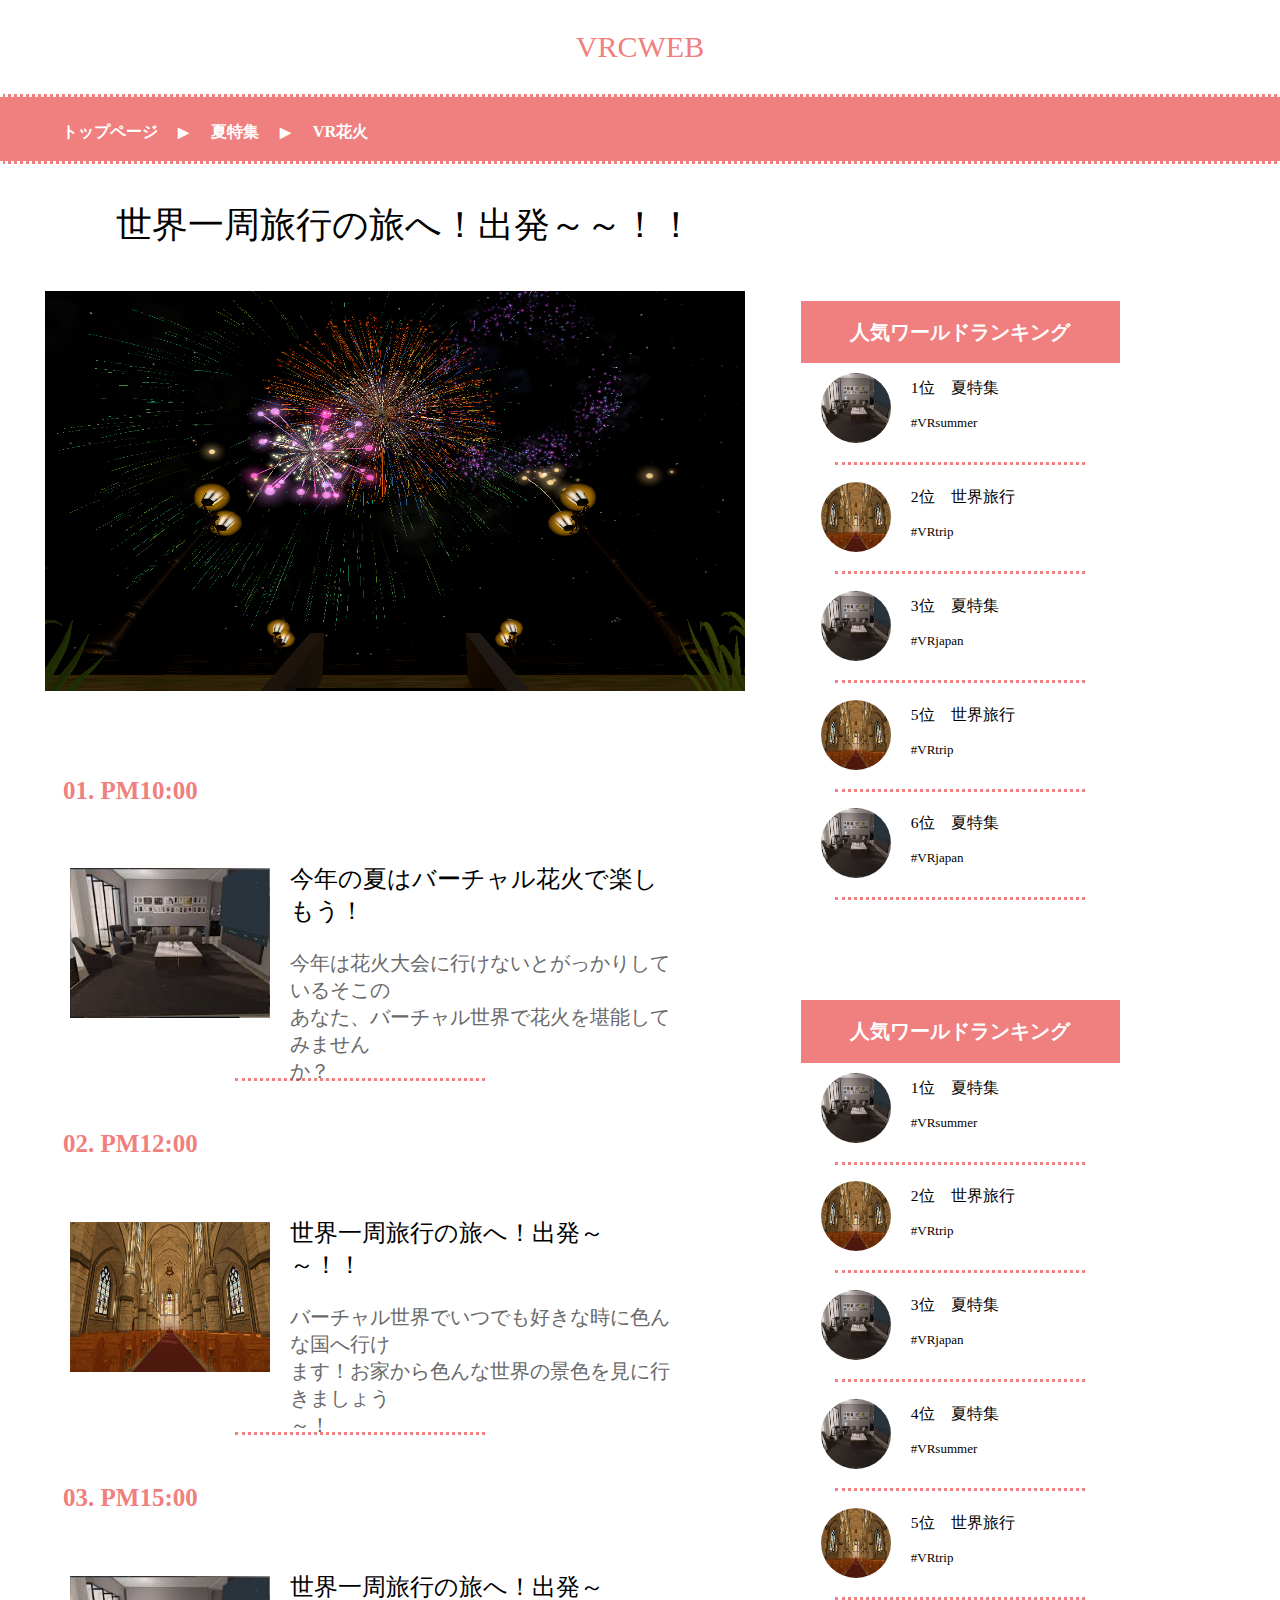
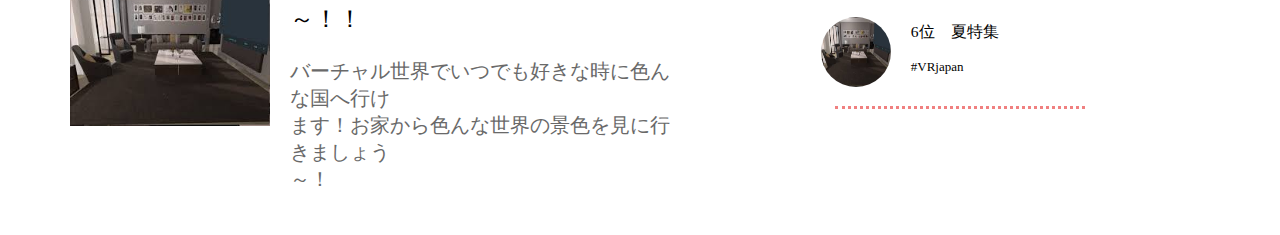
<file: media1_summer_fireworks.html>
<!DOCTYPE html>
<html>
  <head>
    <meta charset="UTF-8">
    <meta name="viewport"
          content="width=device-width, initial-scale=1.0">
    <link rel="stylesheet" href="media1_summer_fireworks.css">
    <link rel="stylesheet" href="https://stackpath.bootstrapcdn.com/font-awesome/4.7.0/css/font-awesome.min.css">
    
    <script type="text/javascript" src="https://ajax.googleapis.com/ajax/libs/jquery/3.1.0/jquery.min.js"></script>
  </head>
  
  <body>
    <header>
      <!--<p>aa</p>-->
      <p class="title">VRCWEB</p>
      <div class="none3">
      <hr class="cp_hr01" /> 
      <ul>
       <li class="current1">
         <a href="index.html">トップページ</a>
         ▶
       </li>

       <li class="current2">
         <a href="media2_worldtrip.html">夏特集</a>
         ▶
       </li>
      <li class="current2">
         <a href="media2_worldtrip.html">VR花火</a>
        
       </li>
      </ul>
      <hr class="cp_hr01" /> 
      </div>
     
    </header>
    
    <main>
      <!--<img class="mainvisual" src="images/castle.jpg" alt="VRChatWebサイト" width="2000" height="150" z-index: 1>-->
    
    <div class="side">
    <div class="media">
      <div class="title2">
      <p class="main-text">
        <a href="media2_worldtrip.html">世界一周旅行の旅へ！出発～～！！</a>
      </p>
      <img class="media1_summer" src="images/fireworks.png" alt="夏特集" width="700" height="400">
    </div>
      
      <div class="media1-">
      <h1>01. PM10:00</h1>
      <hr class="cp_hr01" />
      <div class="main-1">
        <a href="media1_summer.html">
          <img class="main-image1" src="images/school.jpg">
        </a>
        <p class="main-text1">
        <a href="media1_summer.html">今年の夏はバーチャル花火で楽しもう！</a>
        <br>
        <br>
        今年は花火大会に行けないとがっかりしているそこの<br>あなた、バーチャル世界で花火を堪能してみません<br>か？<br><br>
    　  <br><br>
        </p><br>
      </div>
      
      <hr class="cp_hr02" />
      
      <h1>02. PM12:00</h1>
      <hr class="cp_hr01" />
      <div class="main-1">
        <a href="media1_summer.html">
          <img class="main-image1" src="images/castle.jpg" >
        </a>
        <p class="main-text1">
          <a href="media1_summer.html">
          世界一周旅行の旅へ！出発～～！！</a>
        <br>
        <br>
        バーチャル世界でいつでも好きな時に色んな国へ行け<br>ます！お家から色んな世界の景色を見に行きましょう<br>～！<br><br><br><br>
        </p><br>
      </div>
        
        
      <hr class="cp_hr02" />
      
      <h1>03. PM15:00</h1>
      <hr class="cp_hr01" />
      <div class="main-1">
        <a href="media1_summer.html">
          <img class="main-image1" src="images/school.jpg" >
        </a>
        <p class="main-text1">
          <a href="media1_summer.html">
          世界一周旅行の旅へ！出発～～！！</a>
        <br>
        <br>
        バーチャル世界でいつでも好きな時に色んな国へ行け<br>ます！お家から色んな世界の景色を見に行きましょう<br>～！<br><br><br><br>
        </p><br>
      </div>
      </div>
    </div>
      
      
    <div class="media2">
      <div class="media2-1"> 
      <h2>人気ワールドランキング</h2>
      </div>
       <div class="main-2">
        <a href="media1_summer.html">
          <img class="main-image2" src="images/school.jpg">
        </a>
        <p class="main-text2">
        <a href="media1_summer.html">1位　夏特集</a>
        <br>
        <br>
        #VRsummer
        </p>
      </div>
      <hr class="cp_hr02" />
      <div class="main-2">
        <a href="media2_worldtrip.html">
          <img class="main-image2" src="images/castle.jpg" >
        </a>
        <p class="main-text2">
          <a href="media2_worldtrip.html">
          2位　世界旅行</a>
          <br>
          <br>
          #VRtrip
        </p>
      </div>
      <hr class="cp_hr02" />
      <div class="main-2">
        <a href="media1_summer.html">
          <img class="main-image2" src="images/school.jpg">
        </a>
        <p class="main-text2">
        <a href="media1_summer.html">3位　夏特集</a>
        <br>
        <br>
        #VRjapan 
        </p>
      </div>
       <hr class="cp_hr02" />
      <div class="main-2">
        <a href="media2_worldtrip.html">
          <img class="main-image2" src="images/castle.jpg" >
        </a>
        <p class="main-text2">
          <a href="media2_worldtrip.html">
          5位　世界旅行</a>
          <br>
          <br>
          
          #VRtrip
        </p>
      </div>
      <hr class="cp_hr02" />
      <div class="main-2">
        <a href="media1_summer.html">
          <img class="main-image2" src="images/school.jpg">
        </a>
        <p class="main-text2">
        <a href="media1_summer.html">6位　夏特集</a>
        <br>
          <br>
          #VRjapan
        </p>
      </div>
      <hr class="cp_hr03" />
      <!--<h3>コース</h3>-->
     <!--</div>-->
      
      <div class="media2-1"> 
        <h2>人気ワールドランキング</h2>
      </div>
      
      <div class="main-2">
        <a href="media1_summer.html">
          <img class="main-image2" src="images/school.jpg">
        </a>
        <p class="main-text2">
        <a href="media1_summer.html">1位　夏特集</a>
        <br>
        <br>
      
        #VRsummer
        </p>
        <!--<hr class="cp_hr02" />-->
      </div>
      <hr class="cp_hr02" />
      <div class="main-2">
        <a href="media2_worldtrip.html">
          <img class="main-image2" src="images/castle.jpg" >
        </a>
        <p class="main-text2">
          <a href="media2_worldtrip.html">
          2位　世界旅行</a>
          <br>
          <br>
          
          #VRtrip
        </p>
      </div>
      <hr class="cp_hr02" />
      <div class="main-2">
        <a href="media1_summer.html">
          <img class="main-image2" src="images/school.jpg">
        </a>
        <p class="main-text2">
        <a href="media1_summer.html">3位　夏特集</a>
        <br>
          <br>
          #VRjapan
        </p>
      </div>
      <hr class="cp_hr02" />
      <div class="main-2">
        <a href="media1_summer.html">
          <img class="main-image2" src="images/school.jpg">
        </a>
        <p class="main-text2">
        <a href="media1_summer.html">4位　夏特集</a>
        <br>
        <br>
      
        #VRsummer
        </p>
        <!--<hr class="cp_hr02" />-->
      </div>
      <hr class="cp_hr02" />
      <div class="main-2">
        <a href="media2_worldtrip.html">
          <img class="main-image2" src="images/castle.jpg" >
        </a>
        <p class="main-text2">
          <a href="media2_worldtrip.html">
          5位　世界旅行</a>
          <br>
          <br>
          
          #VRtrip
        </p>
      </div>
      <hr class="cp_hr02" />
      <div class="main-2">
        <a href="media1_summer.html">
          <img class="main-image2" src="images/school.jpg">
        </a>
        <p class="main-text2">
        <a href="media1_summer.html">6位　夏特集</a>
        <br>
          <br>
          #VRjapan
        </p>
      </div>
      <hr class="cp_hr02" />
      
      
     </div>
      
     </div>
      
    
    </main>
    
  </body>
  
</html>
</file>
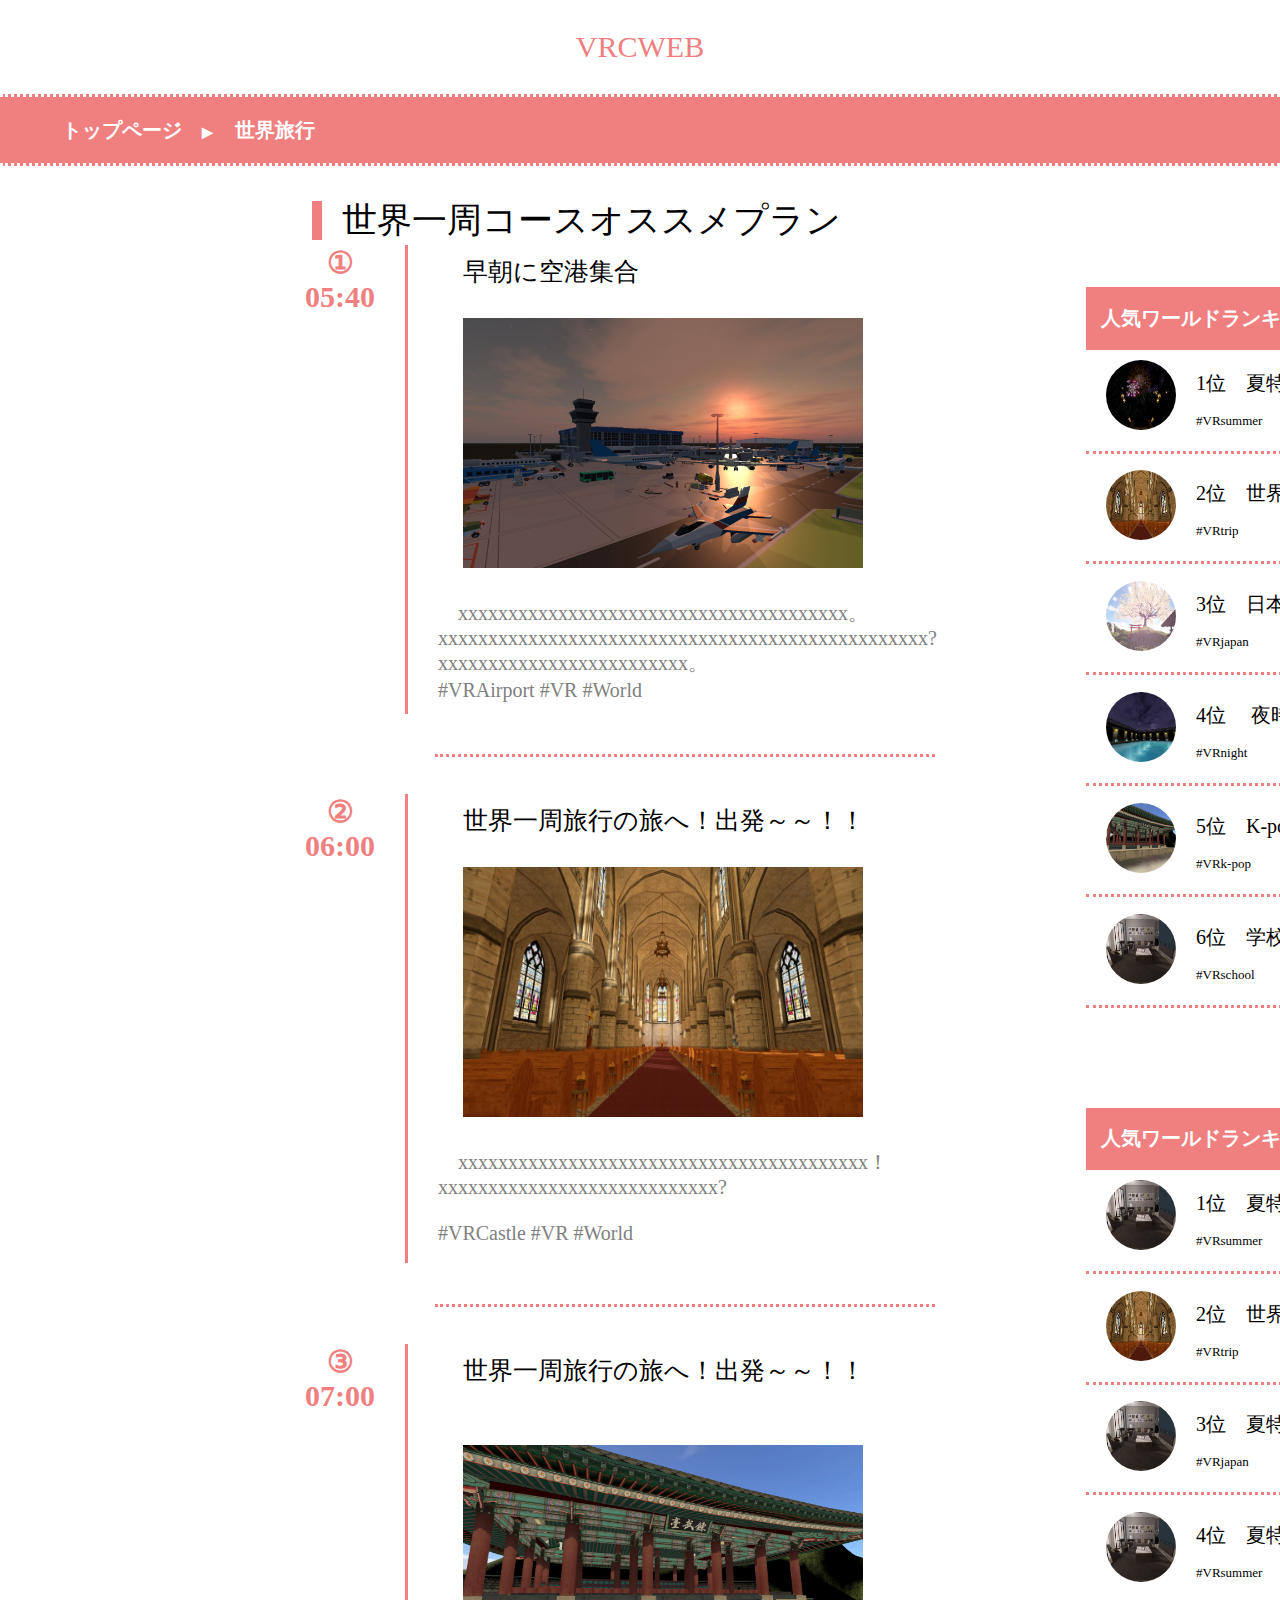
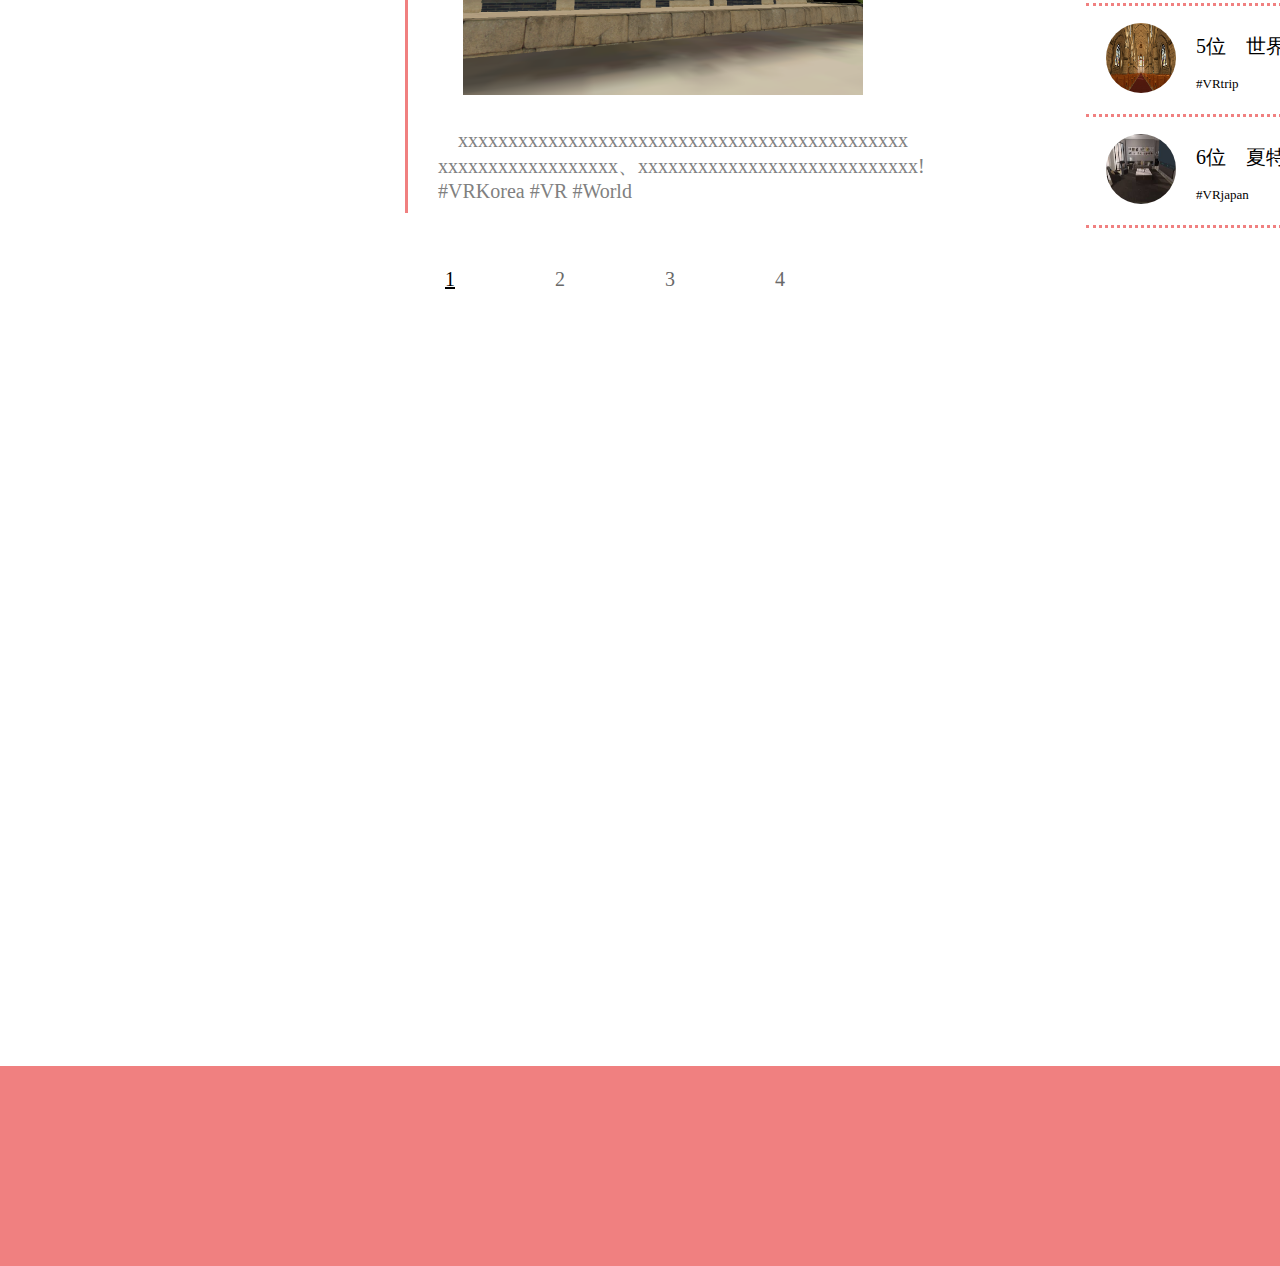
<file: media2_worldtrip2.html>
<!DOCTYPE html>
<html>
  <head>
    <meta charset="UTF-8">
    <meta name="viewport"
          content="width=device-width, initial-scale=1.0">
    <link rel="stylesheet" href="media2_worldtrip.css">
    <link rel="stylesheet" href="https://stackpath.bootstrapcdn.com/font-awesome/4.7.0/css/font-awesome.min.css">
    
    <script type="text/javascript" src="https://ajax.googleapis.com/ajax/libs/jquery/3.1.0/jquery.min.js"></script>
  </head>
  
  <body>
    <header>
      <!--<p>aa</p>-->
      <p class="title">VRCWEB</p>
      <div class="none3">
      <hr class="cp_hr01" /> 
      <ul>
       <li class="current1">
         <a href="index.html">トップページ</a>
         ▶
       </li>

       <li class="current2">
         <a href="media2_worldtrip.html">世界旅行</a>
       </li>
      </ul>
      <hr class="cp_hr01" /> 
      </div>
     
    </header>
    
    <main>
      <!--<img class="mainvisual" src="images/castle.jpg" alt="VRChatWebサイト" width="2000" height="150" z-index: 1>-->
    
    <div class="side">
    <div class="media">
      <div class="title2">
      <p class="main-text">
        <a href="media2_worldtrip.html">世界一周コースオススメプラン</a>
      </p>
      <!--<img class="media1_summer" src="images/trip.jpg" alt="世界旅行" width="700" height="400">-->
    </div>
      
      <!--<p class="sentence">
      xxxxxxxxxxxxxxxxxxxxxxxxxxxxxxxxxxxxxxxxxxxxxxx。<br>
    xxxxxxxxxxxxxxxx、xxxxxxxxxxxxxxxxxxxxxxxxxxxxxxxxxxxxxx<br>xxxxxxxxxxxxxxxxxxxxxxxxxxxxxxxxxxxxxxxxxxxxxxxxxxxxxx。
      </p>-->
      
      
      
      <div class="media1-">
      <!--<hr class="cp_hr01" />-->
      <div class="main-1">
        <!--<div class="main-1-">-->
          <h1>①<br>05:40</h1>
          <p class="main-text1">
            <a href="media1_summer.html">早朝に空港集合</a>
         <!--</div>
        <!--<div class="main-1--">-->
          <a href="media1_summer.html">
          <img class="main-image1" src="images/airport.png">
          </a>
          xxxxxxxxxxxxxxxxxxxxxxxxxxxxxxxxxxxxxxx。<br> xxxxxxxxxxxxxxxxxxxxxxxxxxxxxxxxxxxxxxxxxxxxxxxxx?<br>xxxxxxxxxxxxxxxxxxxxxxxxx。
            <br>
            #VRAirport #VR #World
    　     <br><br>
          </p><br>
        <!--</div>-->
      </div>
      <hr class="cp_hr04" />
      <div class="main-1">
        <h1>②<br>06:00</h1>
        <p class="main-text1">
          <a href="media1_summer.html">
          世界一周旅行の旅へ！出発～～！！</a>
        <a href="media1_summer.html">
          <img class="main-image1" src="images/castle.jpg" >
        </a>
        xxxxxxxxxxxxxxxxxxxxxxxxxxxxxxxxxxxxxxxxx！<br>xxxxxxxxxxxxxxxxxxxxxxxxxxxx?<br><br>#VRCastle #VR #World<br><br><br>
        </p><br>
      </div>
        
        
      <hr class="cp_hr04" />
    
      <div class="main-1">
        <h1>③<br>07:00</h1>
        <p class="main-text1">
          <a href="media1_summer.html">
          世界一周旅行の旅へ！出発～～！！</a>
        <br>
        <a href="media1_summer.html">
          <img class="main-image1" src="images/coria.png" >
        </a>
        xxxxxxxxxxxxxxxxxxxxxxxxxxxxxxxxxxxxxxxxxxxxx<br>xxxxxxxxxxxxxxxxxx、xxxxxxxxxxxxxxxxxxxxxxxxxxxx!<br>#VRKorea #VR #World<br><br>
        </p><br>
      </div>

      
      
      <div class="number-">
        <p class="number1"><a href="media2_worldtrip.html">1</a></p>
        <p class="number2"><a href="media2_worldtrip2.html">2</a></p> 
        <p class="number2"><a href="media2_worldtrip.html">3</a></p>
        <p class="number2"><a href="media2_worldtrip.html">4</a></p> 
      </div>
      </div>
      
      
    </div>
      
      
    <!--<div class="media2">
      <div class="media2-1"> 
      <h2>コース一覧</h2>
      </div>
       <div class="main-2">
        <a href="media1_summer.html">
          <img class="main-image2" src="images/school.jpg">
        </a>
        <p class="main-text2">
        <a href="media1_summer.html">夏特集</a>
        </p>
      </div>
      <hr class="cp_hr02" />
      <div class="main-2">
        <a href="media2_worldtrip.html">
          <img class="main-image2" src="images/castle.jpg" >
        </a>
        <p class="main-text2">
          <a href="media2_worldtrip.html">
          世界旅行</a>
        </p>
      </div>
      <hr class="cp_hr02" />
      <div class="main-2">
        <a href="media1_summer.html">
          <img class="main-image2" src="images/school.jpg">
        </a>
        <p class="main-text2">
        <a href="media1_summer.html">夏特集</a>
        </p>
      </div>
      <h3>コース</h3>
     </div>-->
      
      <div class="media2">
      <div class="media2-1"> 
        <h2>人気ワールドランキング</h2>
      </div>
      
      <div class="main-2">
        <a href="media1_summer.html">
          <img class="main-image2" src="images/fireworks.png">
        </a>
        <p class="main-text2">
        <a href="media1_summer.html">1位　夏特集</a>
        <br>
        <br>
      
        #VRsummer
        </p>
        <!--<hr class="cp_hr02" />-->
      </div>
      <hr class="cp_hr02" />
      <div class="main-2">
        <a href="media2_worldtrip.html">
          <img class="main-image2" src="images/castle.jpg" >
        </a>
        <p class="main-text2">
          <a href="media2_worldtrip.html">
          2位　世界旅行</a>
          <br>
          <br>
          
          #VRtrip
        </p>
      </div>
      <hr class="cp_hr02" />
      <div class="main-2">
        <a href="media1_summer.html">
          <img class="main-image2" src="images/japan.png">
        </a>
        <p class="main-text2">
        <a href="media1_summer.html">3位　日本観光</a>
        <br>
          <br>
          #VRjapan
        </p>
      </div>
      <hr class="cp_hr02" />
      <div class="main-2">
        <a href="media1_summer.html">
          <img class="main-image2" src="images/nightpool.png">
        </a>
        <p class="main-text2">
        <a href="media1_summer.html">4位 　夜時間</a>
        <br>
        <br>
      
        #VRnight
        </p>
        <!--<hr class="cp_hr02" />-->
      </div>
      <hr class="cp_hr02" />
      <div class="main-2">
        <a href="media2_worldtrip.html">
          <img class="main-image2" src="images/coria.png" >
        </a>
        <p class="main-text2">
          <a href="media2_worldtrip.html">
          5位　K-pop</a>
          <br>
          <br>
          
          #VRk-pop
        </p>
      </div>
      <hr class="cp_hr02" />
      <div class="main-2">
        <a href="media1_summer.html">
          <img class="main-image2" src="images/school.jpg">
        </a>
        <p class="main-text2">
        <a href="media1_summer.html">6位　学校</a>
        <br>
          <br>
          #VRschool
        </p>
      </div>
      <hr class="cp_hr03" />
      <!--<h3>コース</h3>-->
     <!--</div>-->
      
      <div class="media2-1"> 
        <h2>人気ワールドランキング</h2>
      </div>
      
      <div class="main-2">
        <a href="media1_summer.html">
          <img class="main-image2" src="images/school.jpg">
        </a>
        <p class="main-text2">
        <a href="media1_summer.html">1位　夏特集</a>
        <br>
        <br>
      
        #VRsummer
        </p>
        <!--<hr class="cp_hr02" />-->
      </div>
      <hr class="cp_hr02" />
      <div class="main-2">
        <a href="media2_worldtrip.html">
          <img class="main-image2" src="images/castle.jpg" >
        </a>
        <p class="main-text2">
          <a href="media2_worldtrip.html">
          2位　世界旅行</a>
          <br>
          <br>
          
          #VRtrip
        </p>
      </div>
      <hr class="cp_hr02" />
      <div class="main-2">
        <a href="media1_summer.html">
          <img class="main-image2" src="images/school.jpg">
        </a>
        <p class="main-text2">
        <a href="media1_summer.html">3位　夏特集</a>
        <br>
          <br>
          #VRjapan
        </p>
      </div>
      <hr class="cp_hr02" />
      <div class="main-2">
        <a href="media1_summer.html">
          <img class="main-image2" src="images/school.jpg">
        </a>
        <p class="main-text2">
        <a href="media1_summer.html">4位　夏特集</a>
        <br>
        <br>
      
        #VRsummer
        </p>
        <!--<hr class="cp_hr02" />-->
      </div>
      <hr class="cp_hr02" />
      <div class="main-2">
        <a href="media2_worldtrip.html">
          <img class="main-image2" src="images/castle.jpg" >
        </a>
        <p class="main-text2">
          <a href="media2_worldtrip.html">
          5位　世界旅行</a>
          <br>
          <br>
          
          #VRtrip
        </p>
      </div>
      <hr class="cp_hr02" />
      <div class="main-2">
        <a href="media1_summer.html">
          <img class="main-image2" src="images/school.jpg">
        </a>
        <p class="main-text2">
        <a href="media1_summer.html">6位　夏特集</a>
        <br>
          <br>
          #VRjapan
        </p>
      </div>
      <hr class="cp_hr02" />
      <!--<h3>コース</h3>-->
     </div>
      
    
     </div>
    
    </main>
    
    <footer>
      <h5>aaa</h5>
    </footer>
    
  </body>
  
</html>
</file>
<file: vrcweb-.css>
@charset "UTF-8";
/* CSS Document */

/*パソコン画面 (max-width: 1400px / min-width: 1001px)*/
@media (min-width: 100px) and (max-width: 2000px)
{
  body {
    margin:0;
    padding:0;
    text-align:left;
    background-color: #fff;
    font-size:0.85em;
  }

  header{
    background-color: none;
    /*border-bottom: 1px solid #fff;*/
    text-align: center;
  }
  .title{
    text-align: center;
    font-size: 30px;
    color: lightcoral;
    font-family:fantasy;
  }
  

  main{
    position:relative;
  }
  main p{
    font-size:200%;
    text-align: center;
    /*border-bottom:1px solid #fff;*/
    height:200px;
  }

  
  .left{
    display: flex;
    /*max-width: 100%;
    margin: 0 auto;
    /*width: 100%;*/
  } 
  
  
  .rogo{
    /*float: left;*/
    margin-top: 2%;
    margin-left: 5%;
  }
  .rogo img{
    width: 170px;/*150px*/
    height: 150px;/*130px*/
    /*margin-left: 7%;*/
  }
  
  .repeat-{
    display: flex;
    float:left;
    max-width: 100%;
    margin: 0 auto;
  }
  
  .repeat{
    position: relative;
    text-align: left;
    max-width: 100%;
    margin: 0px;
    background-color: white;
  }
  
  img.mainvisual{
    display: none;
  }
  
  img .mainvisual-{
    /*max-width: 50%;*/
    position: absolute;
    z-index: 1;
    display: block;
  }
  
  .mainvisual-:hover{
    /*max-width: 50%;*/
    opacity: 0.5;
  }

  
  .main-p{
    position: absolute;
    z-index: 2;
    top: 70%;
    left: 5%;
    color: white;
    font-size: 25px;
    font-weight: inherit;
    text-align: left;
    display: block;
  }
  
  
  
  .side{
    display: flex;
    float: left;
    width: 100%;
    margin: 0 auto; 
    background-color: rgba(240,128,128,0.8);
  }
  
  .media1{
    min-width: 65%;
    margin: 0 auto;
    top: 0px;
    margin-right: 20px;
    margin-bottom: 5%;
    position: relative;
    /*margin-right: 50px;*/
  }
  .media1-{
    margin-top: 5%;
    margin-left: 25%;/**/
    margin-right: 0px;
    padding-right:0px;
    /*max-width: 100%;
    margin: 0 auto;
    padding-top: 5%;
    padding-left: 20%;
    padding-right: 1%;*/
    background-color: white;
    border-radius: 5%;
  }
  
  h1{
    text-align: left;
    /*margin-top: 4%;*/
    font-size: 25px;
    color: lightcoral;
    padding-top: 5%;
    margin-left: 5%;
  }
  
  
  .cp_hr01 {
	border-width: 3px 0 0 0;
	border-style: dotted;
	border-color: lightcoral;
  }
  
  .cp_hr02 {
    top: 190px;
    width: 250px;
	border-width: 3px 0 0 0;
	border-style: dotted;
	border-color: lightcoral;
  }
  
  .cp_hr03 {
    top: 190px;
    width: 250px;
    margin-bottom: 100px;
	border-width: 3px 0 0 0;
	border-style: dotted;
	border-color: lightcoral;
  }
  
  .cp_hr05 {
    top: 190px;
    width: 800px;
	border-width: 3px 0 0 0;
	border-style: dotted;
	border-color: lightcoral;
  }
  
  
  
  .main {
    max-width: 100%;
    margin: 0 auto;
    /*margin-top: 5%;
    /*margin-left: 10%;
    margin-right: 10%;*/
    /*margin-bottom: 5%;*/
  }

  .main-1{
    display: flex;
    margin-top: 1%;
  }
  .main-image1{
    width: 250px;
    height: 200px;
    /*max-width:500px;*/
    display: block;
    margin-left: 40px;
    margin-top: 30px;
    margin-bottom: 25px;
    /*border: 2px #FF9966 solid;*/
  }
  
  .main-image1:hover{
    opacity: 0.5;
  }
  
  .main-text1{
    color: gray;
    text-align: left;
    /*background-color: white;*/
    margin-top: 10px;
    margin-bottom: 10px;
    padding-top: 15px;
    padding-left: 20px;
    padding-right: 20px;
    padding-bottom: 5px;
    /*vertical-align: top;*/
    font-size: 20px;/*130*/
  }
  
  
  a{
    text-decoration: none;
    color: black;
    font-size: 120%;
    font-weight: bold;
  }
  a:hover{
    text-decoration:underline;
    color: gray;
  }

  
   .media2{
    background-color: white;
    margin-right: 10%;
    margin-left: 100px;
    /*border: 3px dotted white; 
    /*float: right;*/
    /*padding-left: 1px;
    padding-right: 1px;*/
    
  }
  
  .media2-1{
    padding-top: 10%;
    /*padding-left: 30%;:/
    /*padding-right: 30%;*/
    padding-bottom: 5%;
    background-color: lightcoral;
  }
  
  h2{
    font-size: 20px;
    text-align: center;
    /*padding-top: 20%;
    padding-left: 30%;
    padding-right: 30%;
    padding-bottom: 10%;*/
    color: white;
  }
  

  .main-2{
    display: flex;
    float: left;
    padding-top: 20px;
    padding-left: 40px;
    padding-right: 40px;
    margin-bottom: -175px;
    background-color: none;
    height: 270px;
  }
  
  
  .main-image2{
    width: 70px;
    height: 70px;
    border-radius: 50%;
  }
  .main-image2:hover{
    opacity: 0.5;
  }
  .main-text2{
    color: black;
    text-align: center;
    /*vertical-align: middle;*/
    margin-left: 20px;
    padding-bottom: 10px;
    font-size: 13px;
  }
  h3{
    background-color: rgb(240,128,128,0.8);
    color: rgb(240,128,128,0);
    padding-top: 135.5px;
  }

  footer{
    max-width: 100%;
    margin-top: 2200px;
    height: 200px;
    background-color: lightcoral;
  }
  
  h5{
    text-align: center;
    color: lightcoral;
  }

  
  
}
</file>
<file: media1_japan.css>
@charset "UTF-8";
/* CSS Document */

/*パソコン画面 (max-width: 1400px / min-width: 1001px)*/
@media (min-width: 100px) and (max-width: 2000px)
{
  body {
    margin:0;
    padding:0;
    text-align:left;
    background-color: #fff;
    font-size:0.85em;
    background-image: url("images/back2.jpg"), url("images/back2.jpg");
    background-repeat: no-repeat;
    background-attachment: fixed;
    background-repeat: repeat-y,repeat-y;
    background-position: left,right;
    background-position-x: -280px,1550px;
    background-position-y: 0px,0px;
  }

  header{
    background-color: white;
    margin-top: -30px;
    /*border-bottom: 1px solid #fff;*/
    text-align: center;
  }
  
  .title{
    text-align: center;
    font-size: 30px;
    height: 40px;
    padding-top: 40px;
    color: lightcoral;
    /*font-family:fantasy;*/
    font-family: "Times New Roman";
  }
  
  .none3{
    margin-top: 0px;
    margin-bottom: 0px;
    background-color: lightcoral;
  }
  
  .none3 ul{
    max-width: 2000px;
    width: 100%;
    /*position: absolute;*/
    z-index: 3;
  }
  .none3 li{
    display: table-cell;
    padding-top: 10px;
    padding-bottom:5px;
    padding-left: 5px;
    color: white;
    list-style-type: none;
    font-size: 100%;
    font-weight: bold;
    font-family:cursive;
  }
  .none3 li a{
    padding-left:17px;
    padding-right:17px;
    color: white;
    text-align: center;
    text-decoration: none;
  } 
  
  .none3 li a:hover{
    color: white;
    opacity: 0.5;
    text-decoration: underline;
  } 
  
  
  
  /*.none3 li:before {
    content: "";
    position: absolute;
    top: .35em;
    left: 50px;
    width: 0;
    height: 0;
    border-width: 5px;
    border-style: solid;
    border-color: transparent transparent transparent #8b6b4e;
  }*/
  .cp_hr01 {
	border-width: 3px 0 0 0;
	border-style: dotted;
	border-color: white;
  }
  
  
  
  main{
    /*border-bottom:1px solid #ccc;*/
    position:relative;
    background-color: #fff;
  }
  main p{
    font-size:200%;
    text-align: center;
    /*border-bottom:1px solid #fff;*/
    height:200px;
  }

  .title2{
    text-align: center;
  }
  
  .main {
    /*width: 100%;*/
    width: 800px;/*800px*/
    margin: 0 auto;
    margin-left: 0%; 
    padding-left:0px;
    /*display: grid;
    grid-template-columns: repeat(3, 1fr);
    gap: 0px;*/
    /*grid-template-rows: 200px 200px;*/
  } 
  
  
  .main-text{
    font-size: 30px;
    /*margin-top: 4%;*/
    color: black;
    margin-left: -180px;
    padding-top: 10px;
    padding-bottom: -300px;
    font-family:cursive;
  }
  
  .media1_summer{
    margin-top: -140px;
    margin-left: 20px;
    margin-bottom: 10px;
  }
  
  
  
  .left{
    display: flex;
    /*max-width: 100%;
    margin: 0 auto;
    /*width: 100%;*/
  } 
  
  
  .rogo{
    /*float: left;*/
    margin-top: 2%;
    margin-left: 5%;
  }
  .rogo img{
    width: 170px;/*150px*/
    height: 150px;/*130px*/
    /*margin-left: 7%;*/
  }
  
  
  
  
  
  .side{
    display: flex;
    float: left;
    width: 100%;
    margin: 0 auto; 
    /*align-items: center;*/
    background-color: rgba(240,128,128,0);
  }
  
  
  .media1{
    margin-top: 50px;
    margin: 0 auto;
    top: 0px;
    margin-left: 300px;/*12%*/
    margin-right: 20px;/*50px*//*10%*/
    
    /*max-width: 100%;
    margin: 0 auto;
    padding-left: 10%;
    padding-right: 10%;
    
    padding-bottom: 5%;*/
    position: relative;
  }
  
  .media1-{
    margin-top: 10px;
    /*margin-left: 30px;
    margin-right: 30px;*/
    padding-left: 10%;/*10%*/
    padding-right: 10%;
    padding-right:50px;
    /*max-width: 100%;
    margin: 0 auto;
    padding-top: 5%;
    padding-left: 20%;
    padding-right: 1%;*/
    background-color: white;
    border-radius: 5%;
  }
  
  
  h1{
    text-align: left;
    /*margin-top: 4%;*/
    font-size: 25px;
    color: lightcoral;
    padding-top: 5%;
    margin-left: 5%;
    font-family:  "Times New Roman";
  }


  .cp_hr02 {
    top: 190px;
    width: 250px;
	border-width: 3px 0 0 0;
	border-style: dotted;
	border-color: lightcoral;
  }
  
  .cp_hr03 {
    top: 190px;
    width: 250px;
    margin-bottom: 100px;
	border-width: 3px 0 0 0;
	border-style: dotted;
	border-color: lightcoral;
  }
  
  
  /*.main {
    max-width: 100%;
    margin: 0 auto;
    /*margin-top: 5%;
    /*margin-left: 10%;
    margin-right: 10%;*/
    /*margin-bottom: 5%;*/
  /*}*/

  .main-1{
    /*display: flex;*/
    /*margin-left: 5px;
    
    /*padding-left: 5%;
    padding-right: 5%;*/
    /*ackground-color: #FFCC99;*/
  }
  .main-image1{
    width: 800px;
    height: 450px;
    display: block;
    margin-left: 0px;
    margin-top: -130px;
    margin-bottom: 0px;
    padding-left: 0px;
  }
  
  .main-image1:hover{
    opacity: 0.5;
  }
  
  .main-text1{
    color: lightcoral;
    text-align: left;
    background-color: rgb(240,128,128,0);
    margin-top: 10px;
    margin-bottom: -180px;/*-20px*/
    padding-top: 15px;
    padding-left: 20px;
    padding-right: 20px;
    padding-bottom: 0px;
    /*vertical-align: top;*/
    font-size: 25px;/*130*/
    font-family: "Times New Roman";
  }
  
  .main-text1-{
    color: dimgray;
    text-align: left;
    background-color: rgb(240,128,128,0);
    margin-top: 15px;
    margin-bottom: -150px;
    padding-top: 15px;
    padding-left: 20px;
    padding-right: 20px;
    padding-bottom: -500px;
    /*vertical-align: top;*/
    font-size: 20px;/*130*/
    font-family: "Times New Roman";
  }
  
  .main-text1--{
    color: dimgray;
    text-align: right;
    background-color: rgb(240,128,128,0);
    margin-top: 60px;
    margin-bottom: -50px;
    padding-top: 55px;
    padding-left: 60px;
    padding-right: 20px;
    padding-bottom: -10px;
    /*vertical-align: top;*/
    font-size: 20px;/*130*/
    font-family: "Times New Roman";
  }
  
  
  a{
    text-decoration: none;
    color: black;
    font-size: 120%;
    font-weight:inherit;
    /*font-family:cursive;*/
    font-family: "Times New Roman";
  }
  a:hover{
    text-decoration:underline;
    color: gray;
  }
  
  
  .number-{
    display: flex;
    float: left;
    margin-top: -100px;
    margin-left: 290px;
    margin-right: 290px;
  }
  .number1 a{
    text-decoration: underline;
    color: black;
    padding-left: 50px;
  }
  
  .number2 a{
    text-decoration: none;
    color: dimgray;
    padding-left: 50px;
  }
  .number2 a:hover{
    text-decoration: underline;
    color: lightcoral;
  }
  
  
  .twitter a{
    color: black;
    background-color: aqua;
  }
  
  
  
  
  .media2{
    /*background-color: white;*/
    margin-right: 12.5%;/*15%*/
    margin-top: 130px;
    margin-left: 30px;
    /*border: 3px dotted white; 
    /*float: right;*/
    /*padding-left: 1px;
    padding-right: 1px;*/
  }
  
  .media2-1{
    padding-top: 1px;
    padding-left: 10px;
    padding-right: 10px;
    padding-bottom: 1px;
    background-color: lightcoral;
  　border:dotted 3px white;
  }
  
  h2{
    font-size: 20px;
    text-align: center;
    /*padding-top: 20%;*/
    /*padding-left: 30%;
    padding-right: 30%;
    /*padding-bottom: 10%;*/
    color: white;
    font-family: "Times New Roman";
  }
  

  .main-2{
    display: flex;
    float: left;
    padding-top: 10px;
    margin-right: 0px;
    padding-left: 20px;
    padding-right: 0px;
    margin-bottom: -129px;
    /*margin-bottom: -175px;*/
    background-color: none;
    /*border-bottom: dotted 3px lightcoral;*/
  }
  
  
  .main-image2{
    width: 70px;
    height: 70px;
    border-radius: 50%;
    /*padding-left: 10px;*/
  }
  .main-image2:hover{
    opacity: 0.5;
  }
  .main-text2{
    color: black;
    text-align: left;
    vertical-align: middle;
    margin-top: 5px;
    margin-left: 20px;
    font-size: 13px;
  }
  /*h3{
    /*background-color: rgb(240,128,128,0.8);*/
    /*color: rgb(240,128,128,0);
    padding-top: 135.5px;
  }*/

}
</file>
<file: media1_japan2.css>
@charset "UTF-8";
/* CSS Document */

/*パソコン画面 (max-width: 1400px / min-width: 1001px)*/
@media (min-width: 100px) and (max-width: 2000px)
{
  body {
    margin:0;
    padding:0;
    text-align:left;
    background-color: #fff;
    font-size:0.85em;
    background-image: url("images/back2.jpg"), url("images/back2.jpg");
    background-repeat: no-repeat;
    background-attachment: fixed;
    background-repeat: repeat-y,repeat-y;
    background-position: left,right;
    background-position-x: -280px,1550px;
    background-position-y: 0px,0px;
  }

  header{
    background-color: white;
    margin-top: -30px;
    /*border-bottom: 1px solid #fff;*/
    text-align: center;
  }
  
  .title{
    text-align: center;
    font-size: 30px;
    height: 40px;
    padding-top: 40px;
    color: lightcoral;
    /*font-family:fantasy;*/
    font-family: "Times New Roman";
  }
  
  .none3{
    margin-top: 0px;
    margin-bottom: 0px;
    background-color: lightcoral;
  }
  
  .none3 ul{
    max-width: 2000px;
    width: 100%;
    /*position: absolute;*/
    z-index: 3;
  }
  .none3 li{
    display: table-cell;
    padding-top: 10px;
    padding-bottom:5px;
    padding-left: 5px;
    color: white;
    list-style-type: none;
    font-size: 100%;
    font-weight: bold;
    font-family:cursive;
  }
  .none3 li a{
    padding-left:17px;
    padding-right:17px;
    color: white;
    text-align: center;
    text-decoration: none;
  } 
  
  .none3 li a:hover{
    color: white;
    opacity: 0.5;
    text-decoration: underline;
  } 
  
  
  
  /*.none3 li:before {
    content: "";
    position: absolute;
    top: .35em;
    left: 50px;
    width: 0;
    height: 0;
    border-width: 5px;
    border-style: solid;
    border-color: transparent transparent transparent #8b6b4e;
  }*/
  .cp_hr01 {
	border-width: 3px 0 0 0;
	border-style: dotted;
	border-color: white;
  }
  
  
  
  main{
    /*border-bottom:1px solid #ccc;*/
    position:relative;
    background-color: #fff;
  }
  main p{
    font-size:200%;
    text-align: center;
    /*border-bottom:1px solid #fff;*/
    height:200px;
  }

  .title2{
    text-align: center;
  }
  
  .main {
    /*width: 100%;*/
    width: 800px;/*800px*/
    margin: 0 auto;
    margin-left: 0%; 
    padding-left:0px;
    /*display: grid;
    grid-template-columns: repeat(3, 1fr);
    gap: 0px;*/
    /*grid-template-rows: 200px 200px;*/
  } 
  
  
  .main-text{
    font-size: 30px;
    /*margin-top: 4%;*/
    color: black;
    margin-left: -180px;
    padding-top: 10px;
    padding-bottom: -300px;
    font-family:cursive;
  }
  
  .media1_summer{
    margin-top: -140px;
    margin-left: 20px;
    margin-bottom: 10px;
  }
  
  
  
  .left{
    display: flex;
    /*max-width: 100%;
    margin: 0 auto;
    /*width: 100%;*/
  } 
  
  
  .rogo{
    /*float: left;*/
    margin-top: 2%;
    margin-left: 5%;
  }
  .rogo img{
    width: 170px;/*150px*/
    height: 150px;/*130px*/
    /*margin-left: 7%;*/
  }
  
  
  
  
  
  .side{
    display: flex;
    float: left;
    width: 100%;
    margin: 0 auto; 
    /*align-items: center;*/
    background-color: rgba(240,128,128,0);
  }
  
  
  .media1{
    margin-top: 50px;
    margin: 0 auto;
    top: 0px;
    margin-left: 300px;/*12%*/
    margin-right: 20px;/*50px*//*10%*/
    
    /*max-width: 100%;
    margin: 0 auto;
    padding-left: 10%;
    padding-right: 10%;
    
    padding-bottom: 5%;*/
    position: relative;
  }
  
  .media1-{
    margin-top: 10px;
    /*margin-left: 30px;
    margin-right: 30px;*/
    padding-left: 10%;/*10%*/
    padding-right: 10%;
    padding-right:50px;
    /*max-width: 100%;
    margin: 0 auto;
    padding-top: 5%;
    padding-left: 20%;
    padding-right: 1%;*/
    background-color: white;
    border-radius: 5%;
  }
  
  
  h1{
    text-align: left;
    /*margin-top: 4%;*/
    font-size: 25px;
    color: lightcoral;
    padding-top: 5%;
    margin-left: 5%;
    font-family:  "Times New Roman";
  }


  .cp_hr02 {
    top: 190px;
    width: 250px;
	border-width: 3px 0 0 0;
	border-style: dotted;
	border-color: lightcoral;
  }
  
  .cp_hr03 {
    top: 190px;
    width: 250px;
    margin-bottom: 100px;
	border-width: 3px 0 0 0;
	border-style: dotted;
	border-color: lightcoral;
  }
  
  
  /*.main {
    max-width: 100%;
    margin: 0 auto;
    /*margin-top: 5%;
    /*margin-left: 10%;
    margin-right: 10%;*/
    /*margin-bottom: 5%;*/
  /*}*/

  .main-1{
    /*display: flex;*/
    /*margin-left: 5px;
    
    /*padding-left: 5%;
    padding-right: 5%;*/
    /*ackground-color: #FFCC99;*/
  }
  .main-image1{
    width: 800px;
    height: 450px;
    display: block;
    margin-left: 0px;
    margin-top: -130px;
    margin-bottom: 0px;
    padding-left: 0px;
  }
  
  .main-image1:hover{
    opacity: 0.5;
  }
  
  .main-text1{
    color: lightcoral;
    text-align: left;
    background-color: rgb(240,128,128,0);
    margin-top: 10px;
    margin-bottom: -180px;/*-20px*/
    padding-top: 15px;
    padding-left: 20px;
    padding-right: 20px;
    padding-bottom: 0px;
    /*vertical-align: top;*/
    font-size: 25px;/*130*/
    font-family: "Times New Roman";
  }
  
  .main-text1-{
    color: dimgray;
    text-align: left;
    background-color: rgb(240,128,128,0);
    margin-top: 15px;
    margin-bottom: -150px;
    padding-top: 15px;
    padding-left: 20px;
    padding-right: 20px;
    padding-bottom: -500px;
    /*vertical-align: top;*/
    font-size: 20px;/*130*/
    font-family: "Times New Roman";
  }
  
  .main-text1--{
    color: dimgray;
    text-align: right;
    background-color: rgb(240,128,128,0);
    margin-top: 60px;
    margin-bottom: -50px;
    padding-top: 55px;
    padding-left: 60px;
    padding-right: 20px;
    padding-bottom: -10px;
    /*vertical-align: top;*/
    font-size: 20px;/*130*/
    font-family: "Times New Roman";
  }
  
  
  a{
    text-decoration: none;
    color: black;
    font-size: 120%;
    font-weight:inherit;
    /*font-family:cursive;*/
    font-family: "Times New Roman";
  }
  a:hover{
    text-decoration:underline;
    color: gray;
  }
  
  
  .number-{
    display: flex;
    float: left;
    margin-top: -100px;
    margin-left: 290px;
    margin-right: 290px;
  }
  .number1 a{
    text-decoration: none;
    color: dimgray;
    padding-left: 50px;
  }
  
  .number1 a:hover{
    text-decoration: underline;
    color: lightcoral;
  }
  
  .number2 a{
    text-decoration: underline;
    color: black;
    padding-left: 50px;
  }
  
  
  
  .twitter a{
    color: black;
    background-color: aqua;
  }
  
  
  
  
  .media2{
    /*background-color: white;*/
    margin-right: 12.5%;/*15%*/
    margin-top: 130px;
    margin-left: 30px;
    /*border: 3px dotted white; 
    /*float: right;*/
    /*padding-left: 1px;
    padding-right: 1px;*/
  }
  
  .media2-1{
    padding-top: 1px;
    padding-left: 10px;
    padding-right: 10px;
    padding-bottom: 1px;
    background-color: lightcoral;
  　border:dotted 3px white;
  }
  
  h2{
    font-size: 20px;
    text-align: center;
    /*padding-top: 20%;*/
    /*padding-left: 30%;
    padding-right: 30%;
    /*padding-bottom: 10%;*/
    color: white;
    font-family: "Times New Roman";
  }
  

  .main-2{
    display: flex;
    float: left;
    padding-top: 10px;
    margin-right: 0px;
    padding-left: 20px;
    padding-right: 0px;
    margin-bottom: -129px;
    /*margin-bottom: -175px;*/
    background-color: none;
    /*border-bottom: dotted 3px lightcoral;*/
  }
  
  
  .main-image2{
    width: 70px;
    height: 70px;
    border-radius: 50%;
    /*padding-left: 10px;*/
  }
  .main-image2:hover{
    opacity: 0.5;
  }
  .main-text2{
    color: black;
    text-align: left;
    vertical-align: middle;
    margin-top: 5px;
    margin-left: 20px;
    font-size: 13px;
  }
  /*h3{
    /*background-color: rgb(240,128,128,0.8);*/
    /*color: rgb(240,128,128,0);
    padding-top: 135.5px;
  }*/

}
</file>
<file: media1_summer_fireworks.css>
@charset "UTF-8";
/* CSS Document */

/*パソコン画面 (max-width: 1400px / min-width: 1001px)*/
@media (min-width: 100px) and (max-width: 2000px)
{
  body {
    margin:0;
    padding:0;
    text-align:left;
    background-color: #fff;
    font-size:0.85em;
  }

  header{
    background-color: none;
    /*border-bottom: 1px solid #fff;*/
    text-align: center;
  }
  
  .title{
    text-align: center;
    font-size: 30px;
    color: lightcoral;
    /*font-family:fantasy;*/
    font-family: "Times New Roman";
  }
  
  .none3{
    margin-top: 10px;
    margin-bottom: 0px;
    background-color: lightcoral;
  }
  
  .none3 ul{
    max-width: 2000px;
    width: 100%;
    /*position: absolute;*/
    z-index: 3;
  }
  .none3 li{
    display: table-cell;
    padding-top: 10px;
    padding-bottom:5px;
    padding-left: 5px;
    color: white;
    list-style-type: none;
    font-size: 100%;
    font-weight: bold;
    font-family:cursive;
  }
  .none3 li a{
    padding-left:17px;
    padding-right:17px;
    color: white;
    text-align: center;
    text-decoration: none;
  } 
  
  .none3 li a:hover{
    color: white;
    opacity: 0.5;
    text-decoration: underline;
  } 
  
  
  
  /*.none3 li:before {
    content: "";
    position: absolute;
    top: .35em;
    left: 50px;
    width: 0;
    height: 0;
    border-width: 5px;
    border-style: solid;
    border-color: transparent transparent transparent #8b6b4e;
  }*/
  .cp_hr01 {
	border-width: 3px 0 0 0;
	border-style: dotted;
	border-color: white;
  }
  
  
  
  main{
    /*border-bottom:1px solid #ccc;*/
    position:relative;
    background-color: #fff;
  }
  main p{
    font-size:200%;
    text-align: center;
    /*border-bottom:1px solid #fff;*/
    height:200px;
  }

  .title2{
    text-align: center;
  }
  
  /*.main {
    /*width: 100%;*/
    /*width: 800px;/*800px*/
    /*margin: 0 auto;
    margin-left: 0%;
    /*display: grid; */
    /*padding-left:0px;
    /*grid-template-columns: 1fr 1fr 1fr; 
    grid-template-columns: repeat(3, 1fr);
    gap: 0px; 
    /*grid-template-rows: 200px 200px;*/
  /*}*/ 
  
  
  .main-text{
    font-size: 30px;
    /*margin-top: 4%;*/
    color: black;
    margin-left: 40px;
    font-family:cursive;
  }
  
  .media1_summer{
    margin-top: -140px;
    margin-left: 20px;
    margin-bottom: 10px;
  }
  
  
  
  .left{
    display: flex;
    /*max-width: 100%;
    margin: 0 auto;
    /*width: 100%;*/
  } 
  
  
  .rogo{
    /*float: left;*/
    margin-top: 2%;
    margin-left: 5%;
  }
  .rogo img{
    width: 170px;/*150px*/
    height: 150px;/*130px*/
    /*margin-left: 7%;*/
  }
  
  
  
  
  
  .side{
    display: flex;
    float: left;
    width: 100%;
    margin: 0 auto; 
    /*align-items: center;*/
    background-color: rgba(240,128,128,0);
  }
  
  
  .media1{
    margin-top: 50px;
    margin: 0 auto;
    top: 0px;
    /*margin-left: 12%;*/
    margin-right: 50px;/*50px*//*10%*/
    margin-bottom: 5%;
    /*max-width: 100%;
    margin: 0 auto;
    padding-left: 10%;
    padding-right: 10%;
    
    padding-bottom: 5%;*/
    position: relative;
  }
  
  .media1-{
    margin-top: 5%;
    margin-left: 30px;
    margin-right: 30px;;
    padding-right:50px;
    background-color: white;
    border-radius: 5%;
  }
  
  
  h1{
    text-align: left;
    /*margin-top: 4%;*/
    font-size: 25px;
    color: lightcoral;
    padding-top: 5%;
    margin-left: 5%;
    font-family:  "Times New Roman";
  }


  .cp_hr02 {
    top: 190px;
    width: 250px;
	border-width: 3px 0 0 0;
	border-style: dotted;
	border-color: lightcoral;
  }
  
  .cp_hr03 {
    top: 190px;
    width: 250px;
    margin-bottom: 100px;
	border-width: 3px 0 0 0;
	border-style: dotted;
	border-color: lightcoral;
  }
  
  
  .main {
    max-width: 100%;
    margin: 0 auto;
    /*margin-top: 5%;
    /*margin-left: 10%;
    margin-right: 10%;*/
    /*margin-bottom: 5%;*/
  }

  .main-1{
    display: flex;
    float:left;
    margin-top: 1%;
    /*margin-left: 5px;
    
    /*padding-left: 5%;
    padding-right: 5%;*/
    /*ackground-color: #FFCC99;*/
  }
  .main-image1{
    width: 200px;
    height: 150px;
    display: block;
    margin-left: 40px;
    margin-top: 30px;
    margin-bottom: 60px;
  }
  
  .main-image1:hover{
    opacity: 0.5;
  }
  
  .main-text1{
    color: dimgray;
    text-align: left;
    background-color: rgb(240,128,128,0);
    margin-top: 10px;
    margin-bottom: 10px;
    padding-top: 15px;
    padding-left: 20px;
    padding-right: 20px;
    padding-bottom: 5px;
    /*vertical-align: top;*/
    font-size: 20px;/*130*/
    font-family: "Times New Roman";
  }
  
  
  a{
    text-decoration: none;
    color: black;
    font-size: 120%;
    font-weight:inherit;
    /*font-family:cursive;*/
    font-family: "Times New Roman";
  }
  a:hover{
    text-decoration:underline;
    color: gray;
  }
  
  
  .number-{
    display: flex;
    float: left;
    margin-top: -100px;
    margin-left: 290px;
    margin-right: 290px;
  }
  .number1 a{
    text-decoration: underline;
    color: black;
    padding-left: 50px;
  }
  
  .number2 a{
    text-decoration: none;
    color: dimgray;
    padding-left: 50px;
  }
  .number2 a:hover{
    text-decoration: underline;
    color: lightcoral;
  }
  
  
  
  
  .media2{
    /*background-color: white;*/
    margin-right: 12.5%;/*15%*/
    margin-top: 130px;
    margin-left: 30px;
    /*border: 3px dotted white; 
    /*float: right;*/
    /*padding-left: 1px;
    padding-right: 1px;*/
  }
  
  .media2-1{
    padding-top: 1px;
    padding-left: 10px;
    padding-right: 10px;
    padding-bottom: 1px;
    background-color: lightcoral;
  }
  
  h2{
    font-size: 20px;
    text-align: center;
    /*padding-top: 20%;*/
    /*padding-left: 30%;
    padding-right: 30%;
    /*padding-bottom: 10%;*/
    color: white;
    font-family: "Times New Roman";
  }
  

  .main-2{
    display: flex;
    float: left;
    padding-top: 10px;
    margin-right: 0px;
    padding-left: 20px;
    padding-right: 0px;
    margin-bottom: -129px;
    /*margin-bottom: -175px;*/
    background-color: none;
    /*border-bottom: dotted 3px lightcoral;*/
  }
  
  
  .main-image2{
    width: 70px;
    height: 70px;
    border-radius: 50%;
    /*padding-left: 10px;*/
  }
  .main-image2:hover{
    opacity: 0.5;
  }
  .main-text2{
    color: black;
    text-align: left;
    vertical-align: middle;
    margin-top: 5px;
    margin-left: 20px;
    font-size: 13px;
  }
  /*h3{
    /*background-color: rgb(240,128,128,0.8);*/
    /*color: rgb(240,128,128,0);
    padding-top: 135.5px;
  }*/

}
</file>
<file: media2_worldtrip.css>
@charset "UTF-8";
/* CSS Document */

/*パソコン画面 (max-width: 1400px / min-width: 1001px)*/
@media (min-width: 100px) and (max-width: 2000px)
{
  body {
    margin:0;
    padding:0;
    text-align:left;
    background-color: #fff;
    font-size:0.85em;
  }

  header{
    background-color: none;
    /*border-bottom: 1px solid #fff;*/
    text-align: center;
  }
  .title{
    text-align: center;
    font-size: 30px;
    color: lightcoral;
    /*font-family:fantasy;*/
    font-family: "Times New Roman";
  }
  
  .none3{
    margin-top: 10px;
    margin-bottom: 0px;
    background-color: lightcoral;
  }
  
  
  .none3 ul{
    max-width: 2000px;
    width: 100%;
    /*position: absolute;*/
    margin-top: 10px;
    z-index: 3;
  }
  .none3 li{
    display: table-cell;
    padding-top: 10px;
    padding-bottom:5px;
    padding-left: 5px;
    color: white;
    list-style-type: none;
    font-size: 100%;
    font-weight: bold;
    font-family:cursive;
  }
  .none3 li a{
    padding-left:17px;
    padding-right:17px;
    color: white;
    text-align: center;
    text-decoration: none;
  } 
  
  .none3 li a:hover{
    color: white;
    opacity: 0.5;
    text-decoration: underline;
  } 
  
  .cp_hr01 {
	border-width: 3px 0 0 0;
	border-style: dotted;
	border-color: white;
  }
  
  

  main{
    /*border-bottom:1px solid #ccc;*/
    position:relative;
    background-color: #fff;
  }
  main p{
    font-size: 20px;
    text-align: center;
    padding-top: 5px;
    padding-left: 50px;
    /*border-bottom:1px solid #fff;*/
    height:0px;
  }
  
  .sentence{
    font-size: 20px;
    text-align: left;
    margin-left: 50px;
    margin-right: 30px;
    padding-top: 15px;
    padding-left: 40px;
    padding-right: 30px;
    padding-bottom: 110px;
    margin-bottom: 20px;
    /*border-bottom:1px solid #fff;*/
    background-color: #ccc;
    
  }
  
  

  .title2{
    text-align: center;
  }
  
  .main-text a{
    font-size: 35px;
    /*margin-top: 4%;*/
    color: black;
    margin-left: -190px;
    padding-left: 20px;
    font-family:cursive;
    border-left: solid 10px lightcoral;
    height: 200px;
  }
  
  
  
  
  .media1_summer{
    margin-top: 70px;
    margin-left: 20px;
    margin-bottom: 10px;
  }
  
  
  .left{
    display: flex;
    /*max-width: 100%;
    margin: 0 auto;
    /*width: 100%;*/
  } 
  
  
  .rogo{
    /*float: left;*/
    margin-top: 2%;
    margin-left: 5%;
  }
  .rogo img{
    width: 170px;/*150px*/
    height: 150px;/*130px*/
    /*margin-left: 7%;*/
  }
  
  
  
  
  
  
  
  
  .side{
    display: flex;
    float: left;
    width: 100%;
    margin: 0 auto; 
    background-color: rgba(240,128,128,0);
  }
  
  
  .media{
    margin-top: 0px;
    margin: 0 auto;
    top: 0px;
    margin-left: 20%;
    margin-right: 10px;
    margin-bottom: 5%;
    position: relative;
  }
  
  .media1-{
    
    margin-top: 10px;
    margin-left: 5%;/*40px*/
    margin-right: 0px;
    padding-right:0px;
    
    /*max-width: 100%;
    margin: 0 auto;
    padding-top: 5%;
    padding-left: 20%;
    padding-right: 1%;*/
    background-color: white;
    border-radius: 5%;
  }
  
  
  h1{
    text-align: center;
    /*margin-top: 4%;*/
    font-size: 30px;
    color: lightcoral;
    padding-top: 0px;
    margin-left: 10px;/*5%*/
    padding-right: 30px;
    padding-bottom: 400px;
    font-family:  "Times New Roman";
    border-right: solid 3px lightcoral;
  }
  
  
  
  .cp_hr02 {
    top: 190px;
    width: 250px;
	border-width: 3px 0 0 0;
	border-style: dotted;
	border-color: lightcoral;
  }
  
  .cp_hr03 {
    top: 190px;
    width: 250px;
    margin-bottom: 100px;
	border-width: 3px 0 0 0;
	border-style: dotted;
	border-color: lightcoral;
  }
  .cp_hr04 {
    margin-top: 0px;
    margin-left: 140px;
    width: 500px;
    margin-bottom: 10px;
	border-width: 3px 0 0 0;
	border-style: dotted;
	border-color: lightcoral;
  }
  
  
  
  .main {
    max-width: 100%;
    margin: 0 auto;
    /*margin-top: 5%;
    /*margin-left: 10%;
    margin-right: 10%;*/
    /*margin-bottom: 5%;*/
  }

  .main-1{
    display: flex;
    float:left;
    margin-top: 1%;
    padding-bottom: 20px;
  }
  
  .main-image1{
    width: 400px;
    height: 250px;
    /*max-width:500px;*/
    display: block;
    margin-left: 25px;
    margin-top: 30px;
    margin-bottom: 30px;
    /*border: 2px #FF9966 solid;*/
  }
  
  .main-image1:hover{
    opacity: 0.5;
  }
  

  
  .main-text1{
    color: gray;
    text-align: left;
    /*background-color: white;*/
    margin-top: 30px;
    margin-bottom: 10px;
    padding-top: 0px;
    padding-left: 30px;
    padding-right: 20px;
    padding-bottom: 5px;
    /*vertical-align: top;*/
    font-size: 20px;/*130*/
    font-family: "Times New Roman";
  }
  
  
  a{
    text-decoration: none;
    color: black;
    font-size: 20px;/**/
    font-weight:inherit;
    /*font-family:cursive;*/
    font-family: "Times New Roman";
  }
  a:hover{
    text-decoration:underline;
    color: gray;
  }
  
  
  .main-text1 a{
    color: black;
    text-align: left;
    /*background-color: white;*/
    margin-top: 20px;
    margin-bottom: 10px;
    padding-top: 0px;
    padding-left: 25px;
    padding-right: 20px;
    padding-bottom: 5px;
    /*vertical-align: top;*/
    font-size: 25px;/*130*/
    font-family: "Times New Roman";
  }
  
  
  
  
  
  .number-{
    display: flex;
    float: left;
    margin-top: -10px;
    margin-left: 100px;
    margin-right: 290px;
  }
  .number1 a{
    text-decoration: underline;
    color: black;
    padding-left: -10px;
  }
  
  .number2 a{
    text-decoration: none;
    color: dimgray;
    padding-left: 50px;
  }
  .number2 a:hover{
    text-decoration: underline;
    color: lightcoral;
  }
  
  
  .twitter{
    display: flex;
    float: left;
    margin-top: 50px;
    margin-left: 300px;
    margin-right: 290px;
  }
  
  .twitter a{
    font-size: 100px;
  }
  
  
  
  
  
  
  .media2{
    margin-right: 50%;
    margin-top: 115px;
    margin-left: 40px;
  }
  .media2-1{
    padding-top: 1px;
    padding-left: 10px;
    padding-right: 10px;
    padding-bottom: 1px;
    background-color: lightcoral;
  }
  
  
  h2{
    font-size: 20px;
    text-align: center;
    /*padding-top: 20%;
    padding-left: 30%;
    padding-right: 30%;
    padding-bottom: 10%;*/
    color: white;
    font-family: "Times New Roman";
  }

  .main-2{
    display: flex;
    float: left;
    padding-top: 10px;
    margin-right: 0px;
    padding-left: 20px;
    padding-right: 0px;
    margin-bottom: -129px;
    /*margin-bottom: -175px;*/
    background-color: none;
    height: 220px;
  }
  
  
  .main-image2{
    width: 70px;
    height: 70px;
    border-radius:  50%;
  }
  .main-image2:hover{
    opacity: 0.5;
  }
  .main-text2{
    color: black;
    text-align: left;
    vertical-align: middle;
    margin-top: 5px;
    margin-left: -30px;
    font-size: 13px;
    /*height: 200px;*/
  }
   /*h3{
    background-color: rgb(240,128,128,0.8);
    color: rgb(240,128,128,0);
    padding-top: 135.5px;
  }*/
  
  footer{
    max-width: 100%;
    margin-top: 2500px;
    height: 200px;
    background-color: lightcoral;
  }
  
  h5{
    text-align: center;
    color: lightcoral;
  }

}
</file>
